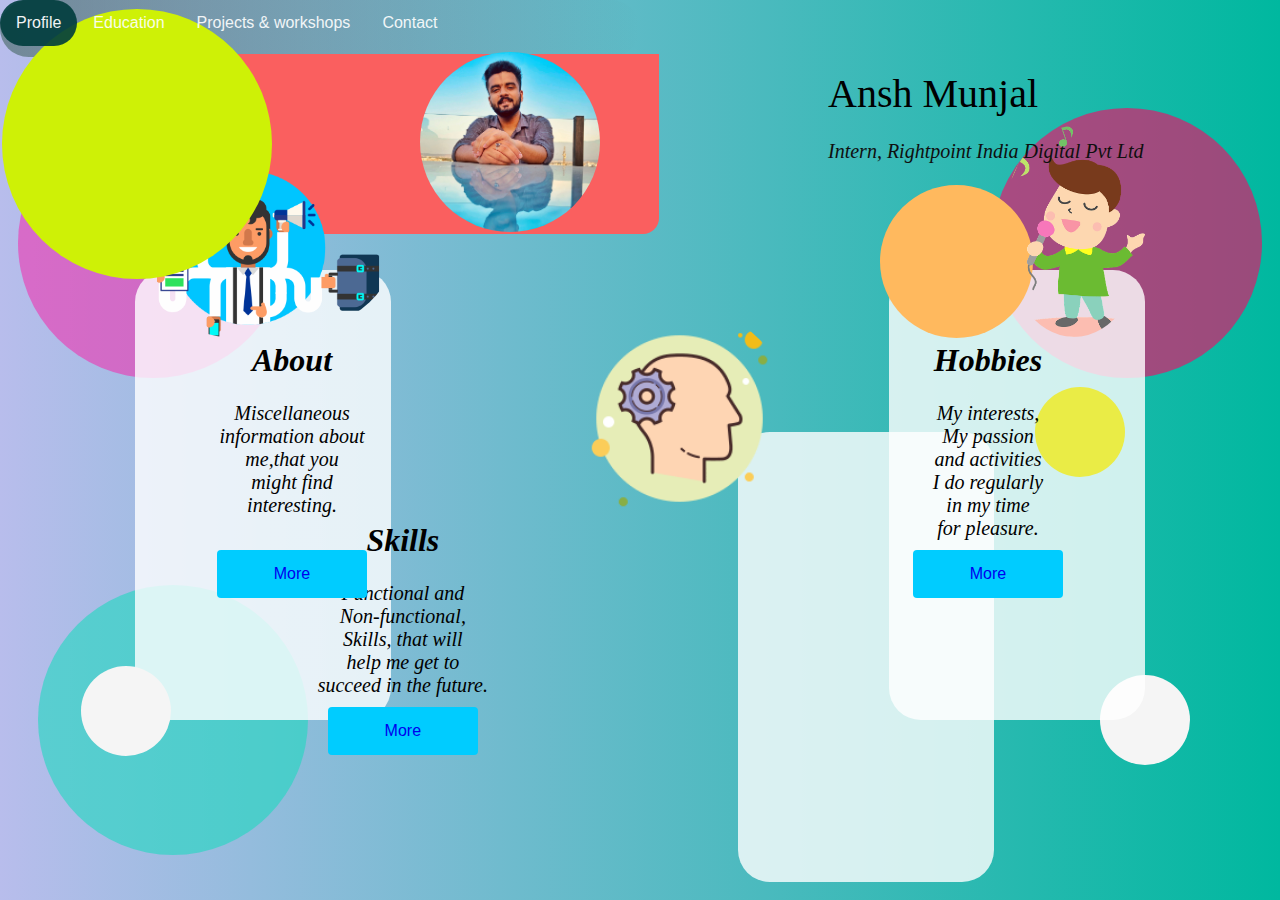
<file: index.html>
<!DOCTYPE html>
<html>
<head>
<meta charset="UTF-8" />
<meta name="viewport" content="width=device-width, initial-scale=1">
<link rel="icon" type="image" href="Resume.png" /> 
<title>MY PROFILE</title>
<style>
* {
  margin: 0;
  padding: 0;
  box-sizing: border-box;
}
img{
    border-radius: 50%;
}
main{
    z-index: 3;
    min-height: 100vh;
    background: linear-gradient(to right,rgb(184, 189, 236),rgb(0, 184, 159));

}  
body {
  font-family: 'Lato', sans-serif;
}

ul {
 z-index: 15;
  list-style-type: none;
  margin: 0;
  padding: 0;
  overflow: hidden;
  background-color: linear-gradient(to right,rgb(6, 199, 199),rgb(0, 0, 0));
}

li {
  z-index: 15;
  float: left;
}

li a {
  z-index: 15;
  opacity: .9;
  display: block;
  color: white;
  text-align: center;
  padding: 14px 16px;
  text-decoration: none;
}

li a:hover {
    z-index: 15;
    background-color: rgb(0, 61, 61);
    border-radius: 2rem;
}
.navbar{
    z-index: 15;
    position: relative;
}
.navbarstrip{
    position: absolute;
    z-index: 2;
    border-radius: 2rem;
    background: linear-gradient(to right,rgba(66, 100, 95, 0.6),rgb(6, 199, 199, 0.0));
    min-height: 6.3vh;
    min-width: 50%;
    border: 1px outset linear-gradient(to right,rgb(6, 199, 199),rgb(0, 0, 0));
    background-color: linear-gradient(to right,rgb(0, 0, 0),rgb(6, 199, 199));
    left: 0vh;  
    width: 10vh;
    top: 0vh;
}
.glass1{
    position: absolute;
    z-index: 6;
    opacity: 0.8;
    background: rgb(255, 255, 255);
    border-radius: 2rem;
    min-height: 50vh;
    border: 1px outset linear-gradient(to right,rgb(6, 199, 199),rgb(0, 0, 0));
    background-color: linear-gradient(to right,rgb(255, 255, 255),rgb(255, 255, 255, 0.9));  
    right: 15vh;  
    width: 20%;
    top: 30vh;
}
.glass2{
    position: absolute;
    z-index: 6;
    opacity: 0.8;
    background: rgba(255, 255, 255);
    border-radius: 2rem;
    min-height: 50vh;
    border: 1px outset linear-gradient(to right,rgb(6, 199, 199),rgb(0, 0, 0));
    background-color: linear-gradient(to right,rgb(255, 255, 255),rgb(255, 255, 255));  
    left: 15vh;
    width: 20%;
    top: 30vh;
}
.glass3{
    z-index: 6;
    opacity: 0.8;
    position: absolute;
    background: rgb(255, 255, 255);
    border-radius: 2rem;
    min-height: 50vh;
    border: 1px outset linear-gradient(to right,rgb(6, 199, 199),rgb(0, 0, 0));
    background-color: linear-gradient(to right,rgb(255, 255, 255),rgb(255, 255, 255, 0.9));  
    width: 20%;
    top: 48vh;
    left: 82vh;
}
.image1{
    position: absolute;
    z-index: 7;
    width: 16vh;
    height: 16vh;
    top: 14vh;
    left: 78.3%;
    bottom: 20%;
}
.image2{
    position: absolute;
    z-index: 7;
    width: 25vh;
    height: 25vh;
    top: 34vh;
    left: 44.3%;
    bottom: 20%;

}
.image3{
    position: absolute;
    z-index: 7;
    width: 30vh;
    height: 30vh;
    top: 19vh;
    left: 9.5%;
    bottom: 20%;
}
.image5{
    position: absolute;
    z-index: 7;
    width: 23vh;
    height: 23vh;
    top: 100vh;
    left: 12%;
    bottom: 20%;
}
.image4{
    position: absolute;
    z-index: 7;
    width: 23vh;
    height: 23vh;
    top: 120vh;
    left: 44.8%;
    bottom: 20%;
}
.circle1{
    position: absolute;
    z-index: 3;
    opacity: 0.6;
    background: rgba(255, 255, 255, 0.3);
    border-radius: 50%;
    min-height: 30vh;
    border: 1px outset linear-gradient(to right,rgb(6, 199, 199),rgb(0, 0, 0));
    background-color: rgb(255, 1, 99);  
    right: 2vh;  
    width: 30vh;
    top: 12vh;
}
.circle2{
    position: absolute;
    z-index: 3;
    opacity: 0.6;
    background: rgba(79, 0, 226, 0.3);
    border-radius: 50%;
    min-height: 30vh;
    border: 1px outset linear-gradient(to right,rgb(6, 199, 199),rgb(0, 0, 0));
    background-color:rgb(30, 216, 191);  
    right: 108vh;  
    width: 30vh;
    top: 65vh;
}
.circle3{
    position: absolute;
    z-index: 3;
    opacity: 0.6;
    background: rgba(255, 255, 255, 0.3);
    border-radius: 50%;
    min-height: 30vh;
    border: 1px outset linear-gradient(to right,rgb(6, 199, 199),rgb(0, 0, 0));
    background-color: rgb(238, 51, 176);  
    left: 2vh;  
    width: 30vh;
    top: 12vh;
}
.circle4{
    position: absolute;
    z-index: 15;
    background: rgba(255, 255, 255, 0.9);
    border-radius: 50%;
    min-height: 10vh;
    border: 1px outset linear-gradient(to right,rgb(6, 199, 199),rgb(0, 0, 0));
    background-color: whitesmoke;  
    left: 9vh;  
    width: 10vh;
    top: 74vh;
}
.circle5{
    position: absolute;
    z-index: 7;
    background: rgba(255, 255, 255, 0.9);
    border-radius: 50%;
    min-height: 10vh;
    border: 1px outset linear-gradient(to right,rgb(6, 199, 199),rgb(0, 0, 0));
    background-color: rgb(234, 236, 70);  
    left: 115vh;  
    width: 10vh;
    top: 43vh;
}
.circle6{
    position: absolute;
    z-index: ;
    opacity: 1;
    background: rgba(255, 255, 255, 0.3);
    border-radius: 50%;
    min-height: 10vh;
    border: 1px outset linear-gradient(to right,rgb(6, 199, 199),rgb(0, 0, 0));
    background-color: whitesmoke;  
    right: 10vh;  
    width: 10vh;
    top: 75vh;
}
.circle7{
    position: absolute;
    z-index: 6;
    background: rgb(247, 132, 132);
    border-radius: 50%;
    min-height: 17vh;
    border: 1px outset linear-gradient(to right,rgb(6, 199, 199),rgb(0, 0, 0));
    background-color: rgb(255, 185, 94);  
    right: 27.5vh;  
    width: 17vh;
    top: 20.5vh;
}
.circle8{
    position: absolute;
    z-index: 3;
    opacity: 0.6;
    background: rgba(255, 255, 255, 0.3);
    border-radius: 50%;
    min-height: 30vh;
    border: 1px outset linear-gradient(to right,rgb(6, 199, 199),rgb(0, 0, 0));
    background-color: rgb(238, 51, 176);  
    left: 2vh;  
    width: 30vh;
    top: 102vh;
}
.button2 {
  top: 500px;
  border-radius: 4px;
  background-color: #00ccff;
  border: none;
  color: #FFFFFF;
  text-align: center;
  font-size: 16px;
  padding: 15px;
  width: 150px;
  transition: all 0.5s;
  cursor: pointer;
  margin: 10px;
}

.button2 span {
  cursor: pointer;
  display: inline-block;
  position: relative;
  transition: 0.5s;
}

.button2 span:after {
  content: '\00bb';
  color: black;
  position: absolute;
  opacity: 0;
  top: 0;
  right: -20px;
  transition: 0.5s;
}

.button2:hover span {
  padding-right: 50px;
}

.button2:hover span:after {
  opacity: 1;
  right: 0;
}
.quote{
    position: absolute;
    z-index: 15;
    text-align: left;
    justify-content: left;
    top: 70px;
    left: 92vh;
}
.profile{
    position: absolute;
    z-index: 9;
    width: 20vh;
    height: 20vh;
    top: 5.8vh;
    left: 32.78%;
    bottom: 20%;
}
.namesquare{
    position: absolute;
    z-index: 8;

    background: rgba(255, 255, 255, 0.3);
    border-radius: 50%;
    min-height: 30vh;
    border: 1px outset linear-gradient(to right,rgb(6, 199, 199),rgb(0, 0, 0));
    background-color: rgb(206, 241, 6);  
    right: 112vh;  
    width: 30vh;
    top: 1vh;
}
.namesquare2{
    position: absolute;
    z-index: 3;
    background: rgba(202, 236, 7, 0.719);
    border-bottom-right-radius: 1rem;
    border-bottom-left-radius: 1rem;
    min-height: 20vh;
    border: 1px outset linear-gradient(to right,rgb(6, 199, 199),rgb(0, 0, 0));
    background-color: rgb(250, 95, 95);  
    right: 69vh;  
    width: 50vh;
    top: 6vh;
}

.text1{
    position: absolute;
    z-index: 8;
    right: 23vh;
    top: 38vh;
    justify-content: center;
    text-align: center;
}
.text2{
    position: absolute;
    z-index: 8;
    right: 88vh;
    top: 58vh;
    justify-content: center;
    text-align: center;
}
.text3{
    position: absolute;
    z-index: 8;
    left: 23vh;
    top: 38vh;
    justify-content: center;
    text-align: center;
}


</style>
</head>
<body>
    <main>
        <div class="glass1">

        </div>
        <div class="glass2">

        </div>
        <div class="glass3">

        </div>
        <div class="image1">
            <img src="Hobbies.png" width="100%">
            
        </div>
        <div class="text1">
            <h1 style = "font-family:candara;font-style:italic;">Hobbies</h1>
            <p style = "font-family:candara;font-size:20px;font-style:italic;"></br>My interests,</br> My passion</br>and activities </br>I do  regularly </br>in my time </br>for pleasure.</br> </p>
            <button class="button2">
                <span>
                <a style="text-decoration:none" href="http://127.0.0.1:5500/Hobbies.html" class="btn">More</a>
                </span>
                </button>

        </div>
        <div class="image2">
            <img src="Skills.jpg" width="100%">

        </div>
        <div class="text2">
            <h1 style = "font-family:candara;font-style:italic;">Skills</h1>
            <p style = "font-family:candara;font-size:20px;font-style:italic;"> </br>Functional and </br>Non-functional, </br>Skills, that will</br>help me get to</br> succeed in the future. </br></p>
            <button class="button2">
            <span>
            <a style="text-decoration:none" href="http://127.0.0.1:5500/Skills.html" class="btn">More</a>
            </span>
            </button>

        </div>
        <div class="image3">
            <img src="About me.png" width="100%">
           
        </div>
        <div class="text3">
            <h1 style = "font-family:candara;font-style:italic;">About </h1>
            <p style = "font-family:candara;font-size:20px;font-style:italic;"></br>Miscellaneous</br> information about </br>me,that you</br> might find </br>interesting.</br> </br></p>
            <button class="button2">
                <span>
                <a style="text-decoration:none" color="black" href="http://127.0.0.1:5500/About%20me.html" class="btn">More</a>
                </span>
                </button>

        </div>
        <div class="navbar">
        <ul>
            <li><a class="active" href="http://127.0.0.1:5500/Personal.html">Profile</a></li>
            <li><a href="http://127.0.0.1:5500/Education.html">Education</a></li>
            <li><a href="http://127.0.0.1:5500/Projects.html">Projects & workshops</a></li>
            <li><a href="http://127.0.0.1:5500/Contacts.html">Contact</a></li>
          </ul>
        </div>
        <div class="quote">
            <p style="color: rgb(0, 0, 0);font-family: candara;font-size: 40px;">Ansh Munjal</p>
            <p style="font-family:candara;font-size:20px;font-style:italic;color: rgb(15, 15, 15);"> </br>Intern, Rightpoint India Digital Pvt Ltd</p>
        </div>
        <div class="profile">
            <img src="anshpic.jpeg" width="100%">
        </div>

    </main>
   
    <div class="circle1"></div>
    <div class="circle2"></div>
    <div class="circle3"></div>
    <div class="circle4"></div>
    <div class="circle5"></div>
    <div class="circle6"></div>
    <div class="circle7"></div>
    <div class="navbarstrip"></div>
    <div class="namesquare"></div>
    <div class="namesquare2"></div>

</body>
</html>
</file>
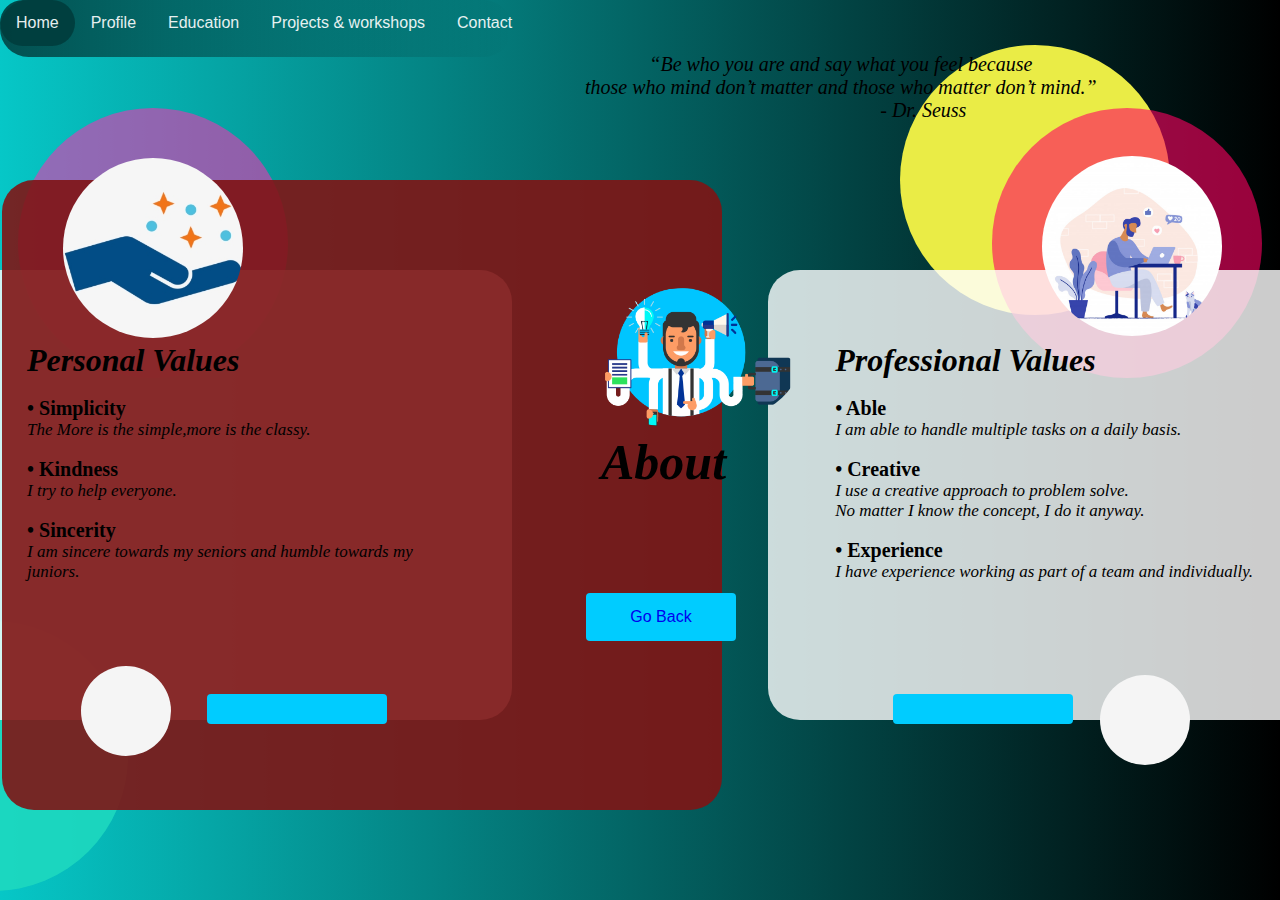
<file: About me.html>
<!DOCTYPE html>
<html>
<head>
<meta charset="UTF-8" />
<meta name="viewport" content="width=device-width, initial-scale=1">
<link rel="icon" type="image" href="About me.png" /> 
<title>MY PROFILE</title>
<style>
* {
  margin: 0;
  padding: 0;
  box-sizing: border-box;
}
img{
    border-radius: 50%;
}
main{
    z-index: 3;
    min-height: 100vh;
    background: linear-gradient(to right,rgb(6, 199, 199),rgb(0, 0, 0));

}  
body {
  font-family: 'Lato', sans-serif;
}

ul {
 z-index: 15;
  list-style-type: none;
  margin: 0;
  padding: 0;
  overflow: hidden;
  background-color: linear-gradient(to right,rgb(6, 199, 199),rgb(0, 0, 0));
}

li {
  z-index: 15;
  float: left;
}

li a {
  z-index: 15;
  opacity: .9;
  display: block;
  color: white;
  text-align: center;
  padding: 14px 16px;
  text-decoration: none;
}

li a:hover {
    z-index: 15;
    background-color: rgb(0, 61, 61);
    border-radius: 2rem;
}
.navbar{
    z-index: 15;
    position: relative;
}
.navbarstrip{
    position: absolute;
    z-index: 12;
    border-radius: 2rem;
    background: linear-gradient(to right,rgba(0, 0, 0, 0.6),rgba(6, 199, 199, 0.0));
    min-height: 6.3vh;
    min-width: 40%;
    border: 1px outset linear-gradient(to right,rgb(6, 199, 199),rgb(0, 0, 0));
    background-color: linear-gradient(to right,rgb(0, 0, 0),rgb(6, 199, 199));
    left: 0vh;  
    width: 10vh;
    top: 0vh;
}
.glass1{
    position: absolute;
    z-index: 6;
    opacity: 0.8;
    background: rgb(255, 255, 255);
    border-top-left-radius: 2rem;
    border-bottom-left-radius: 2rem;
    min-height: 50vh;
    border: 1px outset linear-gradient(to right,rgb(6, 199, 199),rgb(0, 0, 0));
    background-color: linear-gradient(to right,rgba(255, 255, 255, 0.9),rgb(255, 255, 255, 0.9));  
    right: 0vh;  
    width: 40%;
    top: 30vh;
}
.glass2{
    position: absolute;
    z-index: 6;
    opacity: 0.8;
    background: rgba(255, 255, 255);
    border-top-right-radius: 2rem;
    border-bottom-right-radius: 2rem;
    min-height: 50vh;
    border: 1px outset linear-gradient(to right,rgb(6, 199, 199),rgb(0, 0, 0));
    background-color: linear-gradient(to right,rgba(255, 255, 255, 0.9),rgb(255, 255, 255, 0.9));  
    left: 0vh;
    width: 40%;
    top: 30vh;
}
.image1{
    position: absolute;
    z-index: 7;
    width: 20vh;
    height: 20vh;
    top: 17.3vh;
    right: 6.5vh;
    bottom: 20%;
}
.image2{
    position: absolute;
    z-index: 7;
    width: 25vh;
    height: 25vh;
    top: 32vh;
    left: 45%;
    bottom: 20%;

}
.image3{
    position: absolute;
    z-index: 7;
    width: 20vh;
    height: 20vh;
    top: 17.5vh;
    left: 7vh;
    bottom: 20%;
}
.circle1{
    position: absolute;
    z-index: 3;
    opacity: 0.6;
    background: rgba(255, 255, 255, 0.3);
    border-radius: 50%;
    min-height: 30vh;
    border: 1px outset linear-gradient(to right,rgb(6, 199, 199),rgb(0, 0, 0));
    background-color: rgb(255, 1, 99);  
    right: 2vh;  
    width: 30vh;
    top: 12vh;
}
.circle2{
    position: absolute;
    z-index: 0;
    opacity: 0.9;
    background: rgba(79, 0, 226, 0.3);
    border-radius: 50%;
    min-height: 30vh;
    border: 1px outset linear-gradient(to right,rgb(6, 199, 199),rgb(0, 0, 0));
    background-color:rgb(30, 216, 191);  
    right: 128vh;  
    width: 30vh;
    top: 69vh;
}
.circle3{
    position: absolute;
    z-index: 3;
    opacity: 0.6;
    background: rgba(255, 255, 255, 0.3);
    border-radius: 50%;
    min-height: 30vh;
    border: 1px outset linear-gradient(to right,rgb(6, 199, 199),rgb(0, 0, 0));
    background-color: rgb(238, 51, 176);  
    left: 2vh;  
    width: 30vh;
    top: 12vh;
}
.circle4{
    position: absolute;
    z-index: 15;
    background: rgba(255, 255, 255, 0.9);
    border-radius: 50%;
    min-height: 10vh;
    border: 1px outset linear-gradient(to right,rgb(6, 199, 199),rgb(0, 0, 0));
    background-color: whitesmoke;  
    left: 9vh;  
    width: 10vh;
    top: 74vh;
}
.circle5{
    position: absolute;
    z-index: 0;
    background: rgba(255, 255, 255, 0.9);
    border-radius: 50%;
    min-height: 30vh;
    border: 1px outset linear-gradient(to right,rgb(6, 199, 199),rgb(0, 0, 0));
    background-color: rgb(234, 236, 70);  
    left: 100vh;  
    width: 30vh;
    top: 5vh;
}
.circle6{
    position: absolute;
    z-index:7 ;
    opacity: 1;
    background: rgba(255, 255, 255, 0.3);
    border-radius: 50%;
    min-height: 10vh;
    border: 1px outset linear-gradient(to right,rgb(6, 199, 199),rgb(0, 0, 0));
    background-color: whitesmoke;  
    right: 10vh;  
    width: 10vh;
    top: 75vh;
}
.circle7{
    position: absolute;
    z-index:6 ;

    background: rgba(255, 255, 255, 0.5);
    border-radius: 2rem;
    min-height: 70vh;
    border: 1px outset linear-gradient(to right,rgb(6, 199, 199),rgb(0, 0, 0));
    background-color: rgba(128, 20, 20, 0.9);  
    right: 62vh;  
    width: 80vh;
    top: 20vh;
}

.button2 {
  top: 500px;
  border-radius: 4px;
  background-color: #00ccff;
  border: none;
  color: #FFFFFF;
  text-align: center;
  font-size: 16px;
  padding: 15px;
  width: 150px;
  transition: all 0.5s;
  cursor: pointer;
  margin: 10px;
}

.button2 span {
  cursor: pointer;
  display: inline-block;
  position: relative;
  transition: 0.5s;
}

.button2 span:after {
  content: '\00bb';
  color: black;
  position: absolute;
  opacity: 0;
  top: 0;
  right: -20px;
  transition: 0.5s;
}

.button2:hover span {
  padding-right: 50px;
}

.button2:hover span:after {
  opacity: 1;
  right: 0;
}
.quote{
    position: absolute;
    z-index: 15;
    text-align: center;
    top: 30px;
    left: 65vh;
}
.functionalskills{
    z-index: 8;
    position: absolute;
    top: 48vh;
}
.text1{
    position: absolute;
    z-index: 8;
    left: 3vh;
    top: 38vh;
    justify-content: left;
    text-align: left;
}
.text3{
    position: absolute;
    z-index: 8;
    right: 3vh;
    top: 38vh;
    justify-content: left;
    text-align: left;
}
.buttondesign1{
    position: absolute;
    top: 39.1vh;
    left: 20vh;
    z-index: 10;
    border-radius: 4px;
    background-color: #00ccff;
    border: none;
    color: #FFFFFF;
    text-align: center;
    font-size: 16px;
    padding: 15px;
    width: 20vh;
}
.buttondesign2{
    position: absolute;
    top: 39.1vh;
    right: 20vh;
    z-index: 10;
    border-radius: 4px;
    background-color: #00ccff;
    border: none;
    color: #FFFFFF;
    text-align: center;
    font-size: 16px;
    padding: 15px;
    width: 20vh;
}
</style>
</head>
<body>
    <main>
        <div class="glass1">

        </div>
        <div class="glass2">

        </div>
        <div class="image1">
            <img src="Professional values.png" width="100%">
            
        </div>
        <div class="text1">
            <h1 style = "font-family:candara;font-style:italic;">Personal Values</h1></br>
            <p style = "font-family:candara;font-size:20px;font-style:italic;">
                <p style="font-weight: bold;font-size: 20px;font-family: candara;">• Simplicity</p>
                <p style="font-family:candara;font-size:17px;font-style:italic;">The More is the simple,more is the classy.</p></br>
                <p style="font-weight: bold;font-size: 20px;font-family: candara;">• Kindness</p>
                <p style="font-family:candara;font-size:17px;font-style:italic;">I try to help everyone.</p></br>
                <p style="font-weight: bold;font-size: 20px;font-family: candara;">• Sincerity</p>
                <p style="font-family:candara;font-size:17px;font-style:italic;">I am sincere towards my seniors and humble towards my </br>juniors.</p></br>
            <button class="buttondesign1">
                <span>
                <a style="text-decoration:none" color="black" href="#" class="btn"></a>
                </span>
                </button>

        </div>
        <div class="image2">
            <img src="About me.png" width="100%">
            <div class="overlay">
                <div class="text">
                    <h1 style = "font-family:candara;font-style:italic;font-size: 50px;">&nbsp&nbspAbout</h1>
                    <p style = "font-family:candara;font-size:20px;font-style:italic;"> </br></br></br></br></p>
                    <button class="button2" >
                    <span>
                    <a style="text-decoration:none" href="http://127.0.0.1:5500/index.html" class="btn">Go Back</a>
                    </span>
                    </button>

                </div>
            </div>
        </div>
        <div class="image3">
            <img src="Personal values.png" width="100%">
           
        </div>
        <div class="text3">
            <h1 style = "font-family:candara;font-style:italic;">Professional Values</h1></br>
            <p style = "font-family:candara;font-size:20px;font-style:italic;">
            <p style="font-weight: bold;font-size: 20px;font-family: candara;">• Able</p>
            <p style="font-family:candara;font-size:17px;font-style:italic;">I am able to handle multiple tasks on a daily basis.</p></br>
            <p style="font-weight: bold;font-size: 20px;font-family: candara;">• Creative</p>
            <p style="font-family:candara;font-size:17px;font-style:italic;">I use a creative approach to problem solve.</br> No matter I know the concept, I do it anyway.</p></br>
            <p style="font-weight: bold;font-size: 20px;font-family: candara;">• Experience</p>
            <p style="font-family:candara;font-size:17px;font-style:italic;">I have experience working as part of a team and individually.</p></br>
            <button class="buttondesign2" >
                <span>
                <a style="text-decoration:none" color="black" href="#" class="btn"></a>
                </span>
                </button>

        </div>
        <div class="navbar">
        <ul>
            <li><a class="active" href="http://127.0.0.1:5500/index.html">Home</a></li>
            <li><a class="active" href="http://127.0.0.1:5500/Personal.html">Profile</a></li>
            <li><a href="http://127.0.0.1:5500/Education.html">Education</a></li>
            <li><a href="http://127.0.0.1:5500/Projects.html">Projects & workshops</a></li>
            <li><a href="http://127.0.0.1:5500/Contacts.html">Contact</a></li>
          </ul>
        </div>
        <div class="quote">
            <p style="font-family:candara;font-size:20px;font-style:italic;color: black;"> </br>“Be who you are and say what you feel because</br> those who mind don’t matter and those who matter don’t mind.” </br>&nbsp&nbsp&nbsp&nbsp&nbsp&nbsp&nbsp&nbsp&nbsp&nbsp&nbsp&nbsp&nbsp&nbsp&nbsp&nbsp&nbsp&nbsp&nbsp&nbsp&nbsp&nbsp&nbsp&nbsp&nbsp&nbsp&nbsp&nbsp&nbsp&nbsp&nbsp&nbsp&nbsp-  Dr. Seuss</p>
        </div>



    </main>
   
    <div class="circle1"></div>
    <div class="circle2"></div>
    <div class="circle3"></div>
    <div class="circle4"></div>
    <div class="circle5"></div>
    <div class="circle6"></div>
    <div class="circle7"></div>
    <div class="navbarstrip"></div>
    <div class="square"></div>
</body>
</html>
</file>
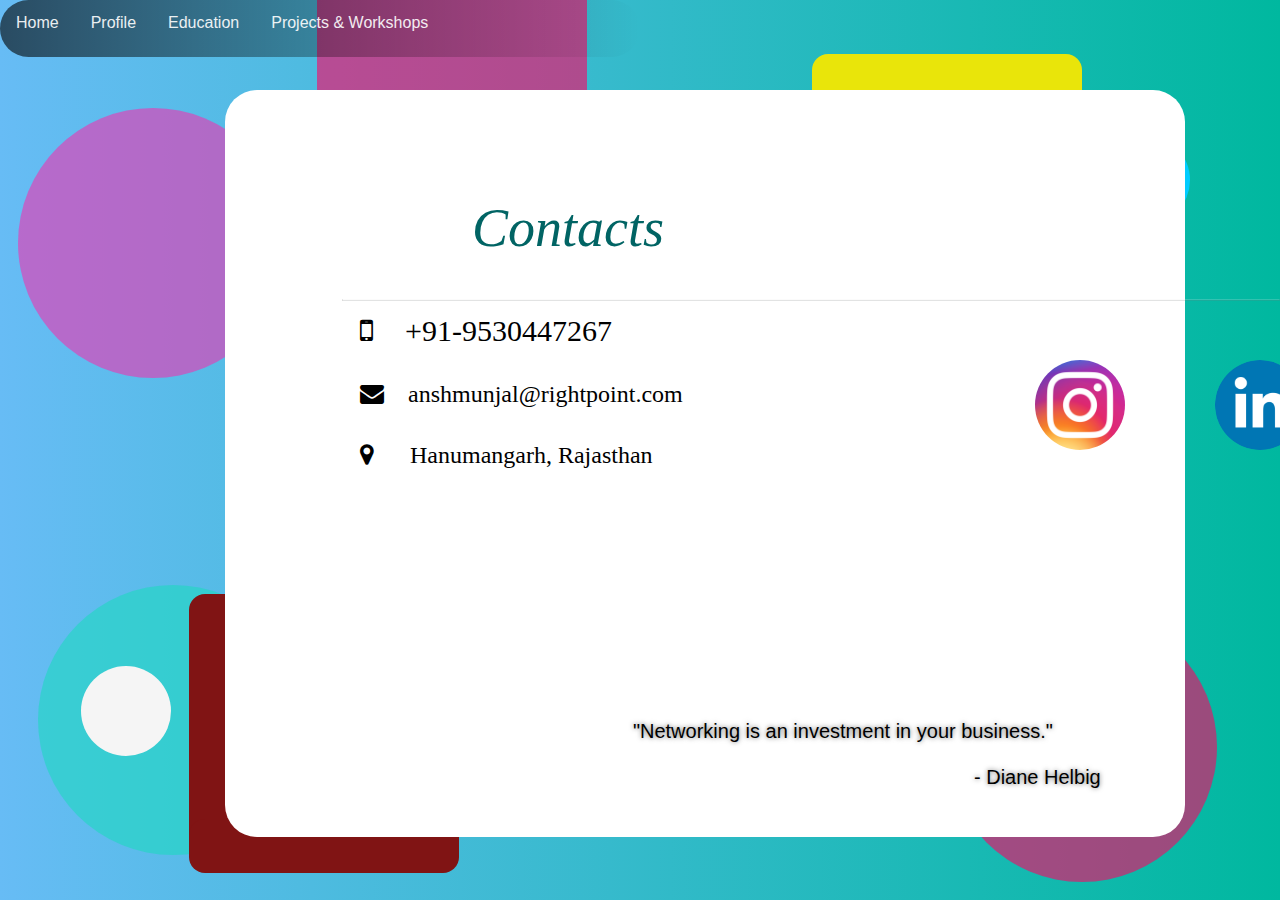
<file: Contacts.html>
<!DOCTYPE html>
<html>
<head>
<meta charset="UTF-8" />
<meta name="viewport" content="width=device-width, initial-scale=1">
<link rel="stylesheet" href="https://cdnjs.cloudflare.com/ajax/libs/font-awesome/4.7.0/css/font-awesome.min.css">
<link rel="icon" type="image" href="Creative Hobby.png" /> 
<title>MY PROFILE</title>
<style>
* {
  margin: 0;
  padding: 0;
  box-sizing: border-box;
}
img{
    border-radius: 50%;
}
main{
    z-index: 3;
    min-height: 100vh;
    background: linear-gradient(to right,rgb(103, 188, 245),rgb(0, 184, 159));
}  
body {
  font-family: 'Lato', sans-serif;
}

ul {
 z-index: 15;
  list-style-type: none;
  margin: 0;
  padding: 0;
  overflow: hidden;
  background-color: linear-gradient(to right,rgb(6, 199, 199),rgb(0, 0, 0));
}

li {
  z-index: 15;
  float: left;
}

li a {
  z-index: 15;
  opacity: .9;
  display: block;
  color: white;
  text-align: center;
  padding: 14px 16px;
  text-decoration: none;
}

li a:hover {
    z-index: 15;
    background-color: rgb(0, 61, 61);
    border-radius: 2rem;
}
.navbar{
    z-index: 15;
    position: relative;
}
.navbarstrip{
    position: absolute;
    z-index: 12;
    border-radius: 2rem;
    background: linear-gradient(to right,rgba(0, 0, 0, 0.6),rgb(6, 199, 199, 0.0));
    min-height: 6.3vh;
    min-width: 50%;
    border: 1px outset linear-gradient(to right,rgb(6, 199, 199),rgb(0, 0, 0));
    background-color: linear-gradient(to right,rgb(0, 0, 0),rgb(6, 199, 199));
    left: 0vh;  
    width: 10vh;
    top: 0vh;
}
/* .glass1{
    position: absolute;
    z-index: 6;
    opacity: 0.8;
    background: rgb(255, 255, 255);
    border-radius: 2rem;
    min-height: 50vh;
    border: 1px outset linear-gradient(to right,rgb(6, 199, 199),rgb(0, 0, 0));
    background-color: linear-gradient(to right,rgba(255, 255, 255, 0.9),rgb(255, 255, 255, 0.9));  
    right: 15vh;  
    width: 20%;
    top: 30vh;
} */
/* .glass2{
    position: absolute;
    z-index: 6;
    opacity: 0.8;
    background: rgba(255, 255, 255);
    border-radius: 2rem;
    min-height: 50vh;
    border: 1px outset linear-gradient(to right,rgb(6, 199, 199),rgb(0, 0, 0));
    background-color: linear-gradient(to right,rgba(255, 255, 255, 0.9),rgb(255, 255, 255, 0.9));  
    left: 15vh;
    width: 20%;
    top: 30vh;
} */
.glass3{
    z-index: 6;
    position: absolute;
    background: rgb(255, 255, 255);
    border-radius: 2rem;
    min-height: 83vh;
    border: 1px outset linear-gradient(to right,rgb(6, 199, 199),rgb(0, 0, 0));
    background-color: linear-gradient(to right,rgb(255, 255, 255),rgb(255, 255, 255));  
    width: 75%;
    top: 10vh;
    left: 25vh;
}
.image1{
    position: absolute;
    z-index: 7;
    width: 16vh;
    height: 16vh;
    top: 14vh;
    left: 78.3%;
    bottom: 20%;
}
.image2{
    border: 8px outset rgb(3, 255, 213);
    border-radius: 50%;
    position: absolute;
    z-index: 7;
    width: 25vh;
    height: 25vh;
    top: 34vh;
    left: 44.3%;
    bottom: 20%;

}
.image3{
    position: absolute;
    z-index: 7;
    width: 30vh;
    height: 30vh;
    top: 19vh;
    left: 9.5%;
    bottom: 20%;
}
.circle1{
    position: absolute;
    z-index: 3;
    opacity: 0.6;
    background: rgba(255, 255, 255, 0.3);
    border-radius: 50%;
    min-height: 30vh;
    border: 1px outset linear-gradient(to right,rgb(6, 199, 199),rgb(0, 0, 0));
    background-color: rgb(255, 1, 99);  
    right: 7vh;  
    width: 30vh;
    top: 68vh;
}
.circle2{
    position: absolute;
    z-index: 3;
    opacity: 0.6;
    background: rgba(79, 0, 226, 0.3);
    border-radius: 50%;
    min-height: 30vh;
    border: 1px outset linear-gradient(to right,rgb(6, 199, 199),rgb(0, 0, 0));
    background-color:rgb(30, 216, 191);  
    right: 108vh;  
    width: 30vh;
    top: 65vh;
}
.circle3{
    position: absolute;
    z-index: 3;
    opacity: 0.6;
    background: rgba(255, 255, 255, 0.3);
    border-radius: 50%;
    min-height: 30vh;
    border: 1px outset linear-gradient(to right,rgb(6, 199, 199),rgb(0, 0, 0));
    background-color: rgb(238, 51, 176);  
    left: 2vh;  
    width: 30vh;
    top: 12vh;
}
.circle4{
    position: absolute;
    z-index: 15;
    background: rgba(255, 255, 255, 0.9);
    border-radius: 50%;
    min-height: 10vh;
    border: 1px outset linear-gradient(to right,rgb(6, 199, 199),rgb(0, 0, 0));
    background-color: whitesmoke;  
    left: 9vh;  
    width: 10vh;
    top: 74vh;
}
.circle5{
    position: absolute;
    z-index: 1;
    background: rgba(255, 255, 255, 0.9);
    border-radius: 50%;
    min-height: 10vh;
    border: 1px outset linear-gradient(to right,rgb(6, 199, 199),rgb(0, 0, 0));
    background-color: rgb(234, 236, 70);  
    left: 115vh;  
    width: 10vh;
    top: 43vh;
}
.circle6{
    position: absolute;
    z-index: ;
    opacity: 1;
    background: rgba(255, 255, 255, 0.3);
    border-radius: 50%;
    min-height: 10vh;
    border: 1px outset linear-gradient(to right,rgb(6, 199, 199),rgb(0, 0, 0));
    background-color: rgb(0, 204, 255);  
    right: 10vh;  
    width: 10vh;
    top: 15vh;
}
.circle7{
    position: absolute;
    z-index: 3;
    background: rgb(132, 247, 247);
    border-radius: 50%;
    min-height: 17vh;
    border: 1px outset linear-gradient(to right,rgb(6, 199, 199),rgb(0, 0, 0));
    background-color: rgb(94, 255, 234);  
    right: 27.5vh;  
    width: 17vh;
    top: 20.5vh;
}

.button2 {
  top: 500px;
  border-radius: 4px;
  background-color: #00ccff;
  border: none;
  color: #FFFFFF;
  text-align: center;
  font-size: 16px;
  padding: 15px;
  width: 150px;
  transition: all 0.5s;
  cursor: pointer;
  margin: 10px;
}

.button2 span {
  cursor: pointer;
  display: inline-block;
  position: relative;
  transition: 0.5s;
}

.button2 span:after {
  content: '\00bb';
  color: black;
  position: absolute;
  opacity: 0;
  top: 0;
  right: -20px;
  transition: 0.5s;
}

.button2:hover span {
  padding-right: 50px;
}

.button2:hover span:after {
  opacity: 1;
  right: 0;
}
.quote{
    position: absolute;
    z-index: 15;
    text-align: left;
    justify-content: left;
    top: 70px;
    left: 86vh;
}
.line{
    position: absolute;
    z-index: 7;
    top: 14vh;
    left: 85vh;
}
.profile{
    position: absolute;
    z-index: 7;
    width: 20vh;
    height: 20vh;
    top: 8vh;
    left: 31.5%;
    bottom: 20%;
}
.namesquare{
    position: absolute;
    z-index: 3;
    opacity: 0.6;
    background: rgba(255, 255, 255, 0.3);
    border-bottom-right-radius: 2rem;
    min-height: 30vh;
    border: 1px outset linear-gradient(to right,rgb(6, 199, 199),rgb(0, 0, 0));
    background-color: rgb(255, 1, 99);  
    right: 77vh;  
    width: 30vh;
    top: 0vh;
}
h1 {
  text-shadow: 0 0 3px whitesmoke;
}
.text1{
    position: absolute;
    z-index: 8;
    right: 23vh;
    top: 38vh;
    justify-content: center;
    text-align: center;
}
.text2{
    position: absolute;
    z-index: 8;
    right: 90vh;
    top: 58vh;
    justify-content: center;
    text-align: center;
}
.text3{
    position: absolute;
    z-index: 8;
    left: 23vh;
    top: 38vh;
    justify-content: center;
    text-align: center;
}
.square1{
    position: absolute;
    z-index: 5;
    background:  rgba(128, 20, 20, 0.9);
    border-radius: 1rem;
    min-height: 30vh;
    border: 1px outset linear-gradient(to right,rgb(6, 199, 199),rgb(0, 0, 0));
    background-color:rgb(128, 20, 20);  
    left: 21vh;  
    width: 6vh;
    top: 66vh;
}
.square2{
    position: absolute;
    z-index: 5;
    background: rgba(235, 3, 3, 0.9);
    border-radius: 1rem;
    min-height: 30vh;
    border: 1px outset linear-gradient(to right,rgb(6, 199, 199),rgb(0, 0, 0));
    background-color:rgb(233, 229, 10);  
    right: 22vh;  
    width: 6vh;
    top: 8vh;
}
.square3{
    position: absolute;
    z-index: 5;
    background: rgba(128, 20, 20, 0.9);
    border-radius: 1rem;
    min-height: 6vh;
    border: 1px outset linear-gradient(to right,rgb(6, 199, 199),rgb(0, 0, 0));
    background-color:rgb(128, 20, 20);  
    left: 21vh;  
    width: 30vh;
    top: 91vh;
}.square4{
    position: absolute;
    z-index: 5;
    background: rgba(128, 20, 20, 0.9);
    border-radius: 1rem;
    min-height: 6vh;
    border: 1px outset linear-gradient(to right,rgb(6, 199, 199),rgb(0, 0, 0));
    background-color:rgb(233, 229, 10);  
    right: 22vh;  
    width: 30vh;
    top:6vh;
}
.heading{
    position: absolute;
    z-index: 8;
    left: 38vh;
    top: 15vh;
    justify-content: center;
    text-align: center;
}
.careerobj{
    position: absolute;
    top: 35vh;
    z-index: 8;
    left: 40vh;
}
.icon1{

    position: absolute;
    top: 28.5vh;
    left: 130vh;
    border-radius: 50%;
    height: 14vh;
    width: 14vh;

    
}
.icon2{

    position: absolute;
    top: 30vh;
    left: 110vh;
    border-radius: 50%;
    height: 10vh;
    width: 10vh;

    
}
.icon3{

    position: absolute;
    top: 30vh;
    left: 90vh;
    border-radius: 50%;
    height: 10vh;
    width: 10vh;

    
}
.quote{
    position: absolute;
    top:80vh;
    text-align: center;
    text-shadow: 0 0 5px rgb(104, 104, 104);
    font-size: 20px;
    left: 65vh;
}

/* .glass1 {
  margin:20px;
  padding: 3px;
  outline:2px solid #DDD;
  border:#a1a1a1;
  float:left;
	-webkit-transition: margin 0.5s ease-out;
    -moz-transition: margin 0.5s ease-out;
    -o-transition: margin 0.5s ease-out;
}

.glass1:hover {
	cursor:pointer;
    margin-top: 5px;
} */
/* .text1{
    display: flex;
    background: black;
    border-radius: 2rem;
    min-height: 50vh;
    border: 1px outset linear-gradient(to right,rgb(6, 199, 199),rgb(0, 0, 0));
    background-color: whitesmoke; 
    width: 0%;
    top: 30vh;
    left: 82vh;
} */

</style>
</head>
<body>
    <main>
        <div class="glass1">

        </div>
        <div class="glass2">

        </div>
        <div class="glass3">
            <div class="icon1">
                <a href="https://www.twitter.com/10ansh01/"><img src="Twitter.png" style="width:100%"></a>&nbsp;&nbsp;&nbsp;&nbsp;&nbsp;&nbsp;&nbsp;
            </div>
            <div class="icon2">
                <a href="https://www.linkedin.com/in/ansh-munjal-bbb832169"><img src="Linkedin.png" style="width:100%"></a>&nbsp;&nbsp;&nbsp;&nbsp;&nbsp;&nbsp;&nbsp;
            </div>
            <div class="icon3">
                <a href="https://www.instagram.com/10ansh01/"><img src="instagram.png" style="width:100%"></a>&nbsp;&nbsp;&nbsp;&nbsp;&nbsp;&nbsp;&nbsp;
            </div>

        </div>
        <!-- <div class="image1">
            <img src="Hobbies.png" width="100%">
            
        </div>
        <div class="text1">
            <h1 style = "font-family:candara;font-style:italic;">Hobbies</h1>
            <p style = "font-family:candara;font-size:20px;font-style:italic;"></br>My interests,</br> My passion</br>and activities </br>I do  regularly </br>in my time </br>for pleasure.</br> </p>
            <button class="button2">
                <span>
                <a style="text-decoration:none" href="http://127.0.0.1:5500/Hobbies.html" class="btn">More</a>
                </span>
                </button>

        </div> -->
        <!-- <div class="image2">
            <img src="anshpic.jpeg" width="100%">

        </div> -->
        <!-- <div class="text2">
            <h1 style = "font-family:candara;font-style:italic;">Skills</h1>
            <p style = "font-family:candara;font-size:20px;font-style:italic;"> </br>Functional and </br>Non-functional, </br>What I have and </br>What I wish to</br> have in future. </br></p>
            <button class="button2">
            <span>
            <a style="text-decoration:none" href="http://127.0.0.1:5500/Skills.html" class="btn">More</a>
            </span>
            </button> -->

        </div>
        <!-- <div class="image3">
            <img src="About me.png" width="100%">
           
        </div>
        <div class="text3">
            <h1 style = "font-family:candara;font-style:italic;">About </h1>
            <p style = "font-family:candara;font-size:20px;font-style:italic;"></br>Miscellaneous</br> information about </br>me,that you</br> might find </br>interesting.</br> </br></p>
            <button class="button2">
                <span>
                <a style="text-decoration:none" color="black" href="http://127.0.0.1:5500/About%20me.html" class="btn">More</a>
                </span>
                </button>

        </div> -->
        <div class="navbar">
        <ul>
            <li><a class="active" href="http://127.0.0.1:5500/index.html">Home</a></li>
            <li><a href="http://127.0.0.1:5500/Personal.html">Profile</a></li>
            <li><a href="http://127.0.0.1:5500/Education.html">Education</a></li>
            <li><a href="http://127.0.0.1:5500/Projects.html">Projects & Workshops</a></li>
          </ul>
        </div>
        <!-- <div class="quote">
            <h1 style="color: black;font-family: sans-serif;font-size: 40px;">Ansh Munjal</h1>
            <p style="font-family:candara;font-size:20px;font-style:italic;color: whitesmoke;text-shadow: 0 10px 10px black;"> </br>B.Tech (Electronics and Communications)</p>
        </div>
        <div class="line">
            <h2 style="color: black;">_________________________</h2>
        </div> -->

        <!-- <div class="profile">
            <img src="anshpic.jpeg" width="100%">
        </div> -->

    </main>
   
    <div class="circle1"></div>
    <div class="circle2"></div>
    <div class="circle3"></div>
    <div class="circle4"></div>
    <div class="circle5"></div>
    <div class="circle6"></div>
    <div class="circle7"></div>
    <div class="navbarstrip"></div>
    <div class="namesquare"></div>
    <div class="square1"></div>
    <div class="square2"></div>
    <div class="square3"></div>
    <div class="square4"></div>
    <div class="heading">
        <p style = "font-family:candara;font-size:54px;font-style:italic;color: rgb(1, 100, 100);">&nbsp&nbsp&nbsp&nbsp&nbsp&nbsp&nbsp&nbsp&nbsp
            &nbsp&nbsp&nbsp&nbsp&nbsp&nbsp&nbsp&nbsp&nbsp&nbsp&nbsp&nbsp&nbsp&nbsp&nbsp&nbsp&nbsp&nbsp&nbsp&nbsp&nbsp&nbsp 
            Contacts&nbsp&nbsp&nbsp&nbsp&nbsp&nbsp&nbsp&nbsp&nbsp&nbsp&nbsp&nbsp&nbsp&nbsp&nbsp&nbsp&nbsp&nbsp&nbsp&nbsp&nbsp&nbsp&nbsp&nbsp&nbsp
            &nbsp&nbsp&nbsp&nbsp&nbsp&nbsp&nbsp&nbsp&nbsp&nbsp<hr style="margin: 40px 0px;
            border-color: #727878;
            opacity: 0.2;border-top: 1px solid #eee;"></p>
    </div>
    <div class="careerobj">
        <p style="font-family:candara;font-weight: bold;font-size: 25px;"></p>
        <i class="fa fa-mobile-phone" style="font-size:30px;color:rgb(0, 0, 0)"> &nbsp&nbsp&nbsp+91-9530447267</i></br></br></br>
        <i class="fa fa-envelope" style="font-size:24px;color:rgb(0, 0, 0)">&nbsp&nbsp&nbsp&nbspanshmunjal@rightpoint.com</i></br></br></br>
        <i class="fa fa-map-marker" style="font-size:24px;color:rgb(0, 0, 0)">&nbsp&nbsp&nbsp&nbsp&nbsp&nbspHanumangarh, Rajasthan</i>
    </div>

    <div class="quote"> "Networking is an investment in your business." </br></br>&nbsp&nbsp&nbsp&nbsp&nbsp&nbsp&nbsp&nbsp&nbsp&nbsp&nbsp
        &nbsp&nbsp&nbsp&nbsp&nbsp&nbsp&nbsp&nbsp&nbsp&nbsp&nbsp&nbsp
        &nbsp&nbsp&nbsp&nbsp&nbsp&nbsp&nbsp&nbsp&nbsp&nbsp&nbsp&nbsp&nbsp
        &nbsp&nbsp&nbsp&nbsp&nbsp&nbsp&nbsp&nbsp&nbsp&nbsp&nbsp&nbsp&nbsp&nbsp
        &nbsp&nbsp&nbsp&nbsp&nbsp&nbsp&nbsp&nbsp&nbsp&nbsp&nbsp&nbsp&nbsp&nbsp&nbsp&nbsp- Diane Helbig</div>
</body>
</html>
</file>
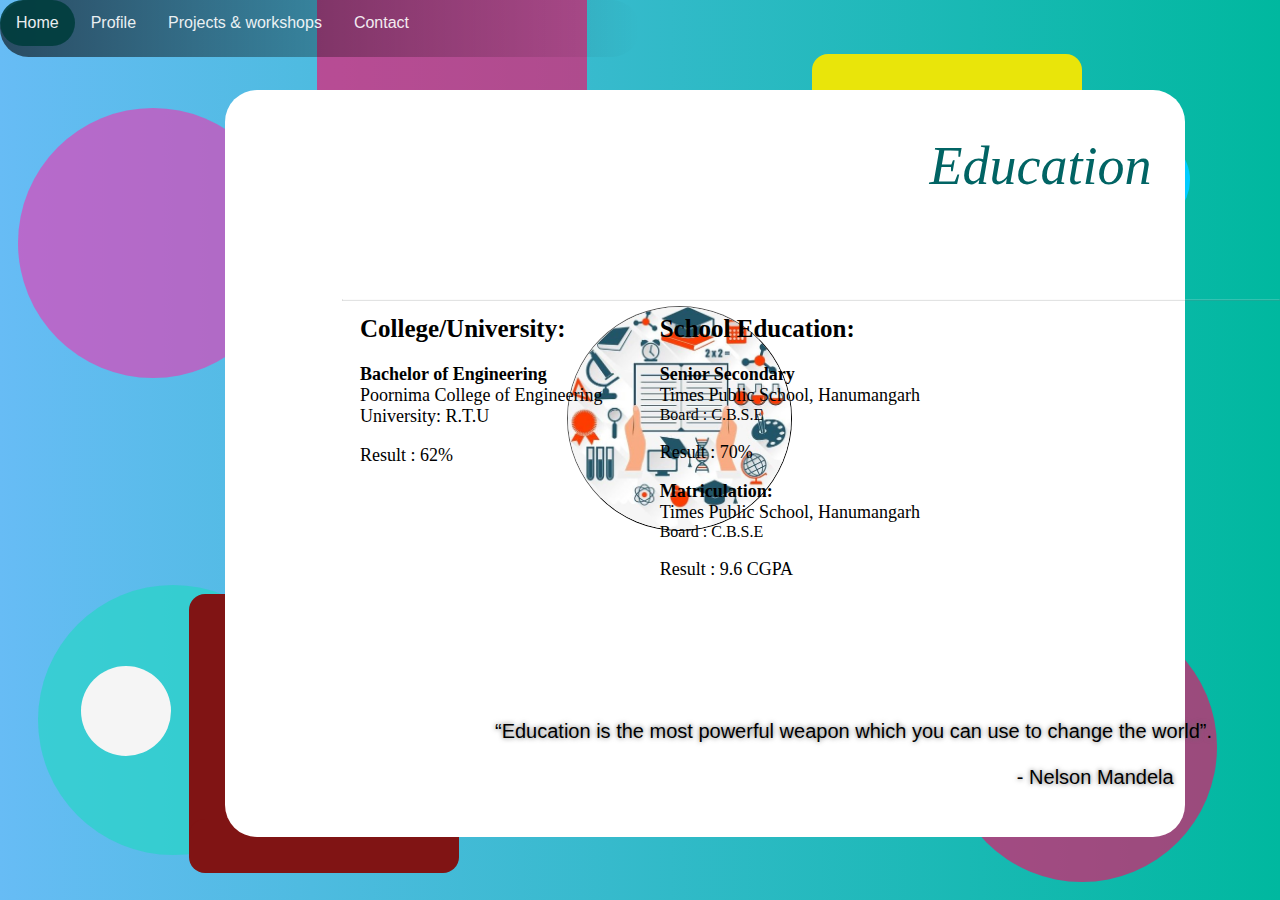
<file: Education.html>
<!DOCTYPE html>
<html>
<head>
<meta charset="UTF-8" />
<meta name="viewport" content="width=device-width, initial-scale=1">
<link rel="icon" type="image" href="Education.jpg" /> 
<title>MY PROFILE</title>
<style>
* {
  margin: 0;
  padding: 0;
  box-sizing: border-box;
}
img{
    border-radius: 50%;
}
main{
    z-index: 3;
    min-height: 100vh;
    background: linear-gradient(to right,rgb(103, 188, 245),rgb(0, 184, 159));

}  
body {
  font-family: 'Lato', sans-serif;
}

ul {
 z-index: 15;
  list-style-type: none;
  margin: 0;
  padding: 0;
  overflow: hidden;
  background-color: linear-gradient(to right,rgb(6, 199, 199),rgb(0, 0, 0));
}

li {
  z-index: 15;
  float: left;
}

li a {
  z-index: 15;
  opacity: .9;
  display: block;
  color: white;
  text-align: center;
  padding: 14px 16px;
  text-decoration: none;
}

li a:hover {
    z-index: 15;
    background-color: rgb(0, 61, 61);
    border-radius: 2rem;
}
.navbar{
    z-index: 15;
    position: relative;
}
.navbarstrip{
    position: absolute;
    z-index: 12;
    border-radius: 2rem;
    background: linear-gradient(to right,rgba(0, 0, 0, 0.6),rgb(6, 199, 199, 0.0));
    min-height: 6.3vh;
    min-width: 50%;
    border: 1px outset linear-gradient(to right,rgb(6, 199, 199),rgb(0, 0, 0));
    background-color: linear-gradient(to right,rgb(0, 0, 0),rgb(6, 199, 199));
    left: 0vh;  
    width: 10vh;
    top: 0vh;
}
/* .glass1{
    position: absolute;
    z-index: 6;
    opacity: 0.8;
    background: rgb(255, 255, 255);
    border-radius: 2rem;
    min-height: 50vh;
    border: 1px outset linear-gradient(to right,rgb(6, 199, 199),rgb(0, 0, 0));
    background-color: linear-gradient(to right,rgba(255, 255, 255, 0.9),rgb(255, 255, 255, 0.9));  
    right: 15vh;  
    width: 20%;
    top: 30vh;
} */
/* .glass2{
    position: absolute;
    z-index: 6;
    opacity: 0.8;
    background: rgba(255, 255, 255);
    border-radius: 2rem;
    min-height: 50vh;
    border: 1px outset linear-gradient(to right,rgb(6, 199, 199),rgb(0, 0, 0));
    background-color: linear-gradient(to right,rgba(255, 255, 255, 0.9),rgb(255, 255, 255, 0.9));  
    left: 15vh;
    width: 20%;
    top: 30vh;
} */
.glass3{
    z-index: 6;
    position: absolute;
    background: rgb(255, 255, 255);
    border-radius: 2rem;
    min-height: 83vh;
    border: 1px outset linear-gradient(to right,rgb(6, 199, 199),rgb(0, 0, 0));
    background-color: linear-gradient(to right,rgb(255, 255, 255),rgb(255, 255, 255));  
    width: 75%;
    top: 10vh;
    left: 25vh;
}
.image1{
    position: absolute;
    z-index: 7;
    width: 16vh;
    height: 16vh;
    top: 14vh;
    left: 78.3%;
    bottom: 20%;
}
.image2{
    border: 1px outset rgb(2, 2, 2);
    border-radius: 50%;
    position: absolute;
    z-index: 7;
    width: 25vh;
    height: 25vh;
    top: 34vh;
    left: 44.3%;
    bottom: 20%;

}
.image3{
    position: absolute;
    z-index: 7;
    width: 30vh;
    height: 30vh;
    top: 19vh;
    left: 9.5%;
    bottom: 20%;
}
.circle1{
    position: absolute;
    z-index: 3;
    opacity: 0.6;
    background: rgba(255, 255, 255, 0.3);
    border-radius: 50%;
    min-height: 30vh;
    border: 1px outset linear-gradient(to right,rgb(6, 199, 199),rgb(0, 0, 0));
    background-color: rgb(255, 1, 99);  
    right: 7vh;  
    width: 30vh;
    top: 68vh;
}
.circle2{
    position: absolute;
    z-index: 3;
    opacity: 0.6;
    background: rgba(79, 0, 226, 0.3);
    border-radius: 50%;
    min-height: 30vh;
    border: 1px outset linear-gradient(to right,rgb(6, 199, 199),rgb(0, 0, 0));
    background-color:rgb(30, 216, 191);  
    right: 108vh;  
    width: 30vh;
    top: 65vh;
}
.circle3{
    position: absolute;
    z-index: 3;
    opacity: 0.6;
    background: rgba(255, 255, 255, 0.3);
    border-radius: 50%;
    min-height: 30vh;
    border: 1px outset linear-gradient(to right,rgb(6, 199, 199),rgb(0, 0, 0));
    background-color: rgb(238, 51, 176);  
    left: 2vh;  
    width: 30vh;
    top: 12vh;
}
.circle4{
    position: absolute;
    z-index: 15;
    background: rgba(255, 255, 255, 0.9);
    border-radius: 50%;
    min-height: 10vh;
    border: 1px outset linear-gradient(to right,rgb(6, 199, 199),rgb(0, 0, 0));
    background-color: whitesmoke;  
    left: 9vh;  
    width: 10vh;
    top: 74vh;
}
.circle5{
    position: absolute;
    z-index: 1;
    background: rgba(255, 255, 255, 0.9);
    border-radius: 50%;
    min-height: 10vh;
    border: 1px outset linear-gradient(to right,rgb(6, 199, 199),rgb(0, 0, 0));
    background-color: rgb(234, 236, 70);  
    left: 115vh;  
    width: 10vh;
    top: 43vh;
}
.circle6{
    position: absolute;
    z-index: ;
    opacity: 1;
    background: rgba(255, 255, 255, 0.3);
    border-radius: 50%;
    min-height: 10vh;
    border: 1px outset linear-gradient(to right,rgb(6, 199, 199),rgb(0, 0, 0));
    background-color: rgb(0, 204, 255);  
    right: 10vh;  
    width: 10vh;
    top: 15vh;
}
.circle7{
    position: absolute;
    z-index: 3;
    background: rgb(132, 247, 247);
    border-radius: 50%;
    min-height: 17vh;
    border: 1px outset linear-gradient(to right,rgb(6, 199, 199),rgb(0, 0, 0));
    background-color: rgb(94, 255, 234);  
    right: 27.5vh;  
    width: 17vh;
    top: 20.5vh;
}

.button2 {
  top: 500px;
  border-radius: 4px;
  background-color: #00ccff;
  border: none;
  color: #FFFFFF;
  text-align: center;
  font-size: 16px;
  padding: 15px;
  width: 150px;
  transition: all 0.5s;
  cursor: pointer;
  margin: 10px;
}

.button2 span {
  cursor: pointer;
  display: inline-block;
  position: relative;
  transition: 0.5s;
}

.button2 span:after {
  content: '\00bb';
  color: black;
  position: absolute;
  opacity: 0;
  top: 0;
  right: -20px;
  transition: 0.5s;
}

.button2:hover span {
  padding-right: 50px;
}

.button2:hover span:after {
  opacity: 1;
  right: 0;
}
.quote{
    position: absolute;
    z-index: 15;
    text-align: left;
    justify-content: left;
    top: 70px;
    left: 86vh;
}
.line{
    position: absolute;
    z-index: 7;
    top: 14vh;
    left: 85vh;
}
.profile{
    position: absolute;
    z-index: 7;
    width: 20vh;
    height: 20vh;
    top: 8vh;
    left: 31.5%;
    bottom: 20%;
}
.namesquare{
    position: absolute;
    z-index: 3;
    opacity: 0.6;
    background: rgba(255, 255, 255, 0.3);
    border-bottom-right-radius: 2rem;
    min-height: 30vh;
    border: 1px outset linear-gradient(to right,rgb(6, 199, 199),rgb(0, 0, 0));
    background-color: rgb(255, 1, 99);  
    right: 77vh;  
    width: 30vh;
    top: 0vh;
}
h1 {
  text-shadow: 0 0 3px whitesmoke;
}
.text1{
    position: absolute;
    z-index: 8;
    right: 23vh;
    top: 38vh;
    justify-content: center;
    text-align: center;
}
.text2{
    position: absolute;
    z-index: 8;
    right: 90vh;
    top: 58vh;
    justify-content: center;
    text-align: center;
}
.text3{
    position: absolute;
    z-index: 8;
    left: 23vh;
    top: 38vh;
    justify-content: center;
    text-align: center;
}
.square1{
    position: absolute;
    z-index: 5;
    background:  rgba(128, 20, 20, 0.9);
    border-radius: 1rem;
    min-height: 30vh;
    border: 1px outset linear-gradient(to right,rgb(6, 199, 199),rgb(0, 0, 0));
    background-color:rgb(128, 20, 20);  
    left: 21vh;  
    width: 6vh;
    top: 66vh;
}
.square2{
    position: absolute;
    z-index: 5;
    background: rgba(235, 3, 3, 0.9);
    border-radius: 1rem;
    min-height: 30vh;
    border: 1px outset linear-gradient(to right,rgb(6, 199, 199),rgb(0, 0, 0));
    background-color:rgb(233, 229, 10);  
    right: 22vh;  
    width: 6vh;
    top: 8vh;
}
.square3{
    position: absolute;
    z-index: 5;
    background: rgba(128, 20, 20, 0.9);
    border-radius: 1rem;
    min-height: 6vh;
    border: 1px outset linear-gradient(to right,rgb(6, 199, 199),rgb(0, 0, 0));
    background-color:rgb(128, 20, 20);  
    left: 21vh;  
    width: 30vh;
    top: 91vh;
}.square4{
    position: absolute;
    z-index: 5;
    background: rgba(128, 20, 20, 0.9);
    border-radius: 1rem;
    min-height: 6vh;
    border: 1px outset linear-gradient(to right,rgb(6, 199, 199),rgb(0, 0, 0));
    background-color:rgb(233, 229, 10);  
    right: 22vh;  
    width: 30vh;
    top:6vh;
}
.heading{
    position: absolute;
    z-index: 8;
    left: 38vh;
    top: 15vh;
    justify-content: center;
    text-align: center;
}
.careerobj{
    position: absolute;
    top: 35vh;
    z-index: 8;
    left: 40vh;
}
.careerobj2{
    position: absolute;
    top: 35vh;
    z-index: 8;
    right: 40vh;
}
.quote{
    position: absolute;
    top:80vh;
    text-align: center;
    text-shadow: 0 0 5px rgb(104, 104, 104);
    font-size: 20px;
    left: 55vh;
}
/* .glass1 {
  margin:20px;
  padding: 3px;
  outline:2px solid #DDD;
  border:#a1a1a1;
  float:left;
	-webkit-transition: margin 0.5s ease-out;
    -moz-transition: margin 0.5s ease-out;
    -o-transition: margin 0.5s ease-out;
}

.glass1:hover {
	cursor:pointer;
    margin-top: 5px;
} */
/* .text1{
    display: flex;
    background: black;
    border-radius: 2rem;
    min-height: 50vh;
    border: 1px outset linear-gradient(to right,rgb(6, 199, 199),rgb(0, 0, 0));
    background-color: whitesmoke; 
    width: 0%;
    top: 30vh;
    left: 82vh;
} */

</style>
</head>
<body>
    <main>
        <div class="glass1">

        </div>
        <div class="glass2">

        </div>
        <div class="glass3">

        </div>
        <!-- <div class="image1">
            <img src="Hobbies.png" width="100%">
            
        </div>
        <div class="text1">
            <h1 style = "font-family:candara;font-style:italic;">Hobbies</h1>
            <p style = "font-family:candara;font-size:20px;font-style:italic;"></br>My interests,</br> My passion</br>and activities </br>I do  regularly </br>in my time </br>for pleasure.</br> </p>
            <button class="button2">
                <span>
                <a style="text-decoration:none" href="http://127.0.0.1:5500/Hobbies.html" class="btn">More</a>
                </span>
                </button>

        </div> -->
        <div class="image2">
            <img src="Education.jpg" width="100%">

        </div>
        <!-- <div class="text2">
            <h1 style = "font-family:candara;font-style:italic;">Skills</h1>
            <p style = "font-family:candara;font-size:20px;font-style:italic;"> </br>Functional and </br>Non-functional, </br>What I have and </br>What I wish to</br> have in future. </br></p>
            <button class="button2">
            <span>
            <a style="text-decoration:none" href="http://127.0.0.1:5500/Skills.html" class="btn">More</a>
            </span>
            </button> -->

        </div>
        <!-- <div class="image3">
            <img src="About me.png" width="100%">
           
        </div>
        <div class="text3">
            <h1 style = "font-family:candara;font-style:italic;">About </h1>
            <p style = "font-family:candara;font-size:20px;font-style:italic;"></br>Miscellaneous</br> information about </br>me,that you</br> might find </br>interesting.</br> </br></p>
            <button class="button2">
                <span>
                <a style="text-decoration:none" color="black" href="http://127.0.0.1:5500/About%20me.html" class="btn">More</a>
                </span>
                </button>

        </div> -->
        <div class="navbar">
        <ul>
            <li><a class="active" href="http://127.0.0.1:5500/index.html">Home</a></li>
            <li><a href="http://127.0.0.1:5500/Personal.html">Profile</a></li>
            <li><a href="http://127.0.0.1:5500/Projects.html">Projects & workshops</a></li>
            <li><a href="http://127.0.0.1:5500/Contacts.html">Contact</a></li>
          </ul>
        </div>
        <!-- <div class="quote">
            <h1 style="color: black;font-family: sans-serif;font-size: 40px;">Ansh Munjal</h1>
            <p style="font-family:candara;font-size:20px;font-style:italic;color: whitesmoke;text-shadow: 0 10px 10px black;"> </br>B.Tech (Electronics and Communications)</p>
        </div>
        <div class="line">
            <h2 style="color: black;">_________________________</h2>
        </div> -->

        <!-- <div class="profile">
            <img src="anshpic.jpeg" width="100%">
        </div> -->

    </main>
   
    <div class="circle1"></div>
    <div class="circle2"></div>
    <div class="circle3"></div>
    <div class="circle4"></div>
    <div class="circle5"></div>
    <div class="circle6"></div>
    <div class="circle7"></div>
    <div class="navbarstrip"></div>
    <div class="namesquare"></div>
    <div class="square1"></div>
    <div class="square2"></div>
    <div class="square3"></div>
    <div class="square4"></div>
    <div class="heading">
        <p style = "font-family:candara;font-size:54px;font-style:italic;color: rgb(1, 100, 100);">&nbsp&nbsp&nbsp&nbsp&nbsp&nbsp&nbsp&nbsp&nbsp
            &nbsp&nbsp&nbsp&nbsp&nbsp&nbsp&nbsp&nbsp&nbsp&nbsp&nbsp&nbsp&nbsp&nbsp&nbsp&nbsp&nbsp&nbsp&nbsp&nbsp&nbsp&nbsp&nbsp 
            Education &nbsp&nbsp&nbsp&nbsp&nbsp&nbsp&nbsp&nbsp&nbsp&nbsp&nbsp&nbsp&nbsp&nbsp&nbsp&nbsp&nbsp&nbsp&nbsp&nbsp&nbsp
            &nbsp&nbsp&nbsp&nbsp&nbsp&nbsp&nbsp&nbsp&nbsp&nbsp<hr style="margin: 40px 0px;
            border-color: #727878;
            opacity: 0.2;border-top: 1px solid #eee;"></p>
    </div>
    <div class="careerobj">
        <p style="font-family:candara;font-weight: bold;font-size: 25px;">College/University:</p>
        <p style="font-family:candara;font-size: 18px; font-weight: bold;"></br>Bachelor of Engineering</p>
        <p style="font-family:candara;font-size: 18px;">Poornima College of Engineering</p>
        <p style="font-family:candara;font-size: 18px;">University: R.T.U</p></br>
        <p style="font-family:candara;font-size: 18px;">Result : 62%</p></br>      </div>
    <div class="careerobj2">
        <p style="font-family:candara;font-weight: bold;font-size: 25px;">School Education:</p>
        <p style="font-family:candara;font-weight: bold;font-size: 18px;"></br>Senior Secondary</p>
        <p style="font-family:candara;font-size: 18px;">Times Public School, Hanumangarh</p>
        <p style="font-family:candara;">Board : C.B.S.E</p></br>
        <p style="font-family:candara;font-size: 18px;">Result : 70%</p></br>  
        <p style="font-family: candara; font-weight: bold;font-size: 18px;">Matriculation:</p>
        <p style="font-family:candara;font-size: 18px;">Times Public School, Hanumangarh</p>
        <p style="font-family:candara;">Board : C.B.S.E</p></br>
        <p style="font-family:candara;font-size: 18px;">Result : 9.6 CGPA</p>
    </div>
    <div class="quote"> “Education is the most powerful weapon which you can use to change the world”.</br></br>&nbsp&nbsp&nbsp&nbsp&nbsp&nbsp&nbsp&nbsp&nbsp&nbsp&nbsp
        &nbsp&nbsp&nbsp&nbsp&nbsp&nbsp&nbsp&nbsp&nbsp&nbsp&nbsp&nbsp
        &nbsp&nbsp&nbsp&nbsp&nbsp&nbsp&nbsp&nbsp&nbsp&nbsp&nbsp&nbsp&nbsp
        &nbsp&nbsp&nbsp&nbsp&nbsp&nbsp&nbsp&nbsp&nbsp&nbsp&nbsp&nbsp&nbsp&nbsp
        &nbsp&nbsp&nbsp&nbsp&nbsp&nbsp&nbsp&nbsp&nbsp&nbsp&nbsp&nbsp&nbsp&nbsp&nbsp&nbsp
        &nbsp&nbsp&nbsp&nbsp&nbsp&nbsp&nbsp&nbsp&nbsp&nbsp&nbsp&nbsp&nbsp&nbsp&nbsp&nbsp- Nelson Mandela</div>
</body>
</html>
</file>
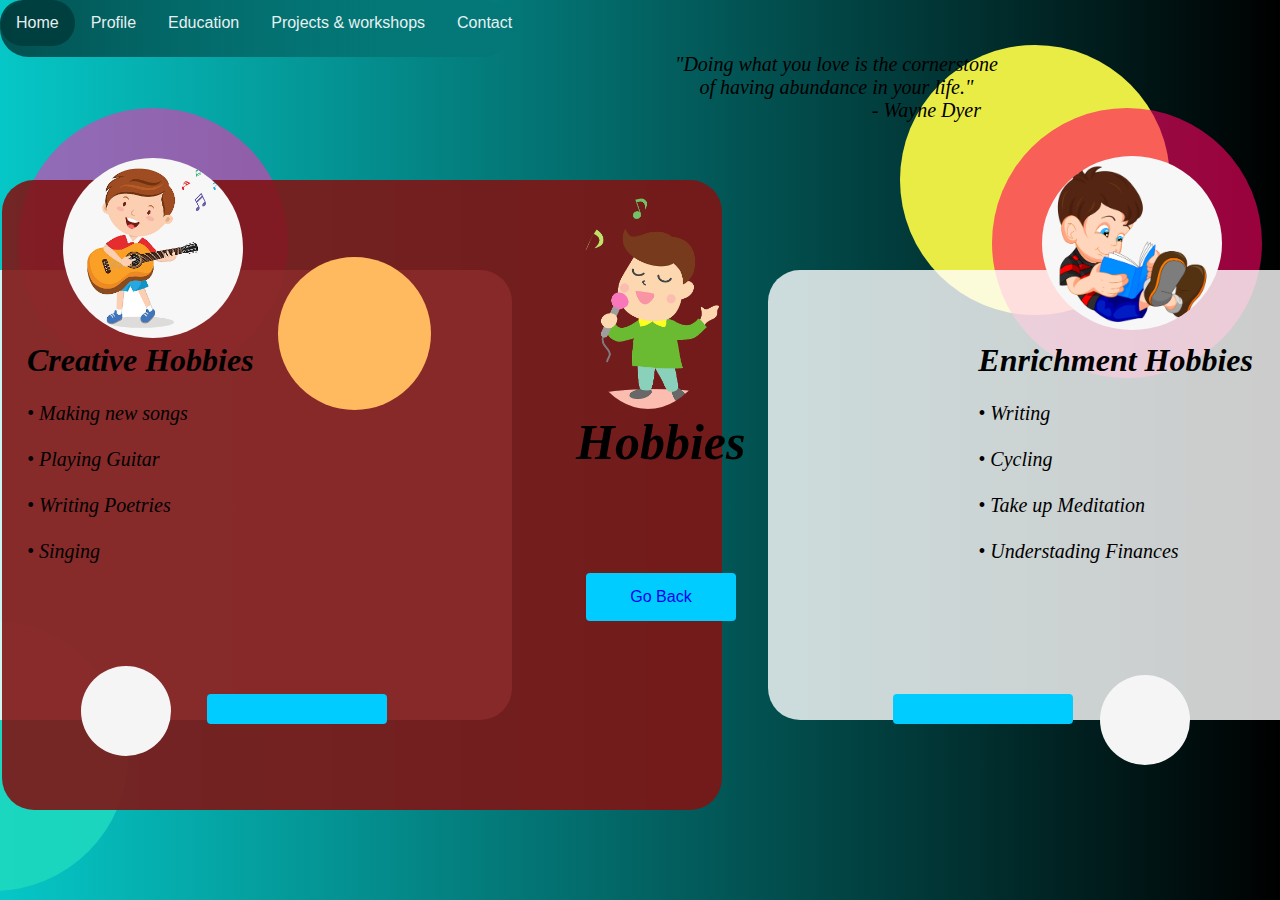
<file: Hobbies.html>
<!DOCTYPE html>
<html>
<head>
<meta charset="UTF-8" />
<meta name="viewport" content="width=device-width, initial-scale=1">
<link rel="icon" type="image" href="Hobbies.png" /> 
<title>MY PROFILE</title>
<style>
* {
  margin: 0;
  padding: 0;
  box-sizing: border-box;
}
img{
    border-radius: 50%;
}
main{
    z-index: 3;
    min-height: 100vh;
    background: linear-gradient(to right,rgb(6, 199, 199),rgb(0, 0, 0));

}  
body {
  font-family: 'Lato', sans-serif;
}

ul {
 z-index: 15;
  list-style-type: none;
  margin: 0;
  padding: 0;
  overflow: hidden;
  background-color: linear-gradient(to right,rgb(6, 199, 199),rgb(0, 0, 0));
}

li {
  z-index: 15;
  float: left;
}

li a {
  z-index: 15;
  opacity: .9;
  display: block;
  color: white;
  text-align: center;
  padding: 14px 16px;
  text-decoration: none;
}

li a:hover {
    z-index: 15;
    background-color: rgb(0, 61, 61);
    border-radius: 2rem;
}
.navbar{
    z-index: 15;
    position: relative;
}
.navbarstrip{
    position: absolute;
    z-index: 12;
    border-radius: 2rem;
    background: linear-gradient(to right,rgba(0, 0, 0, 0.6),rgb(6, 199, 199, 0.0));
    min-height: 6.3vh;
    min-width: 40%;
    border: 1px outset linear-gradient(to right,rgb(6, 199, 199),rgb(0, 0, 0));
    background-color: linear-gradient(to right,rgb(0, 0, 0),rgb(6, 199, 199));
    left: 0vh;  
    width: 10vh;
    top: 0vh;
}
.glass1{
    position: absolute;
    z-index: 6;
    opacity: 0.8;
    background: rgb(255, 255, 255);
    border-top-left-radius: 2rem;
    border-bottom-left-radius: 2rem;
    min-height: 50vh;
    border: 1px outset linear-gradient(to right,rgb(6, 199, 199),rgb(0, 0, 0));
    background-color: linear-gradient(to right,rgba(255, 255, 255, 0.9),rgb(255, 255, 255, 0.9));  
    right: 0vh;  
    width: 40%;
    top: 30vh;
}
.glass2{
    position: absolute;
    z-index: 6;
    opacity: 0.8;
    background: rgba(255, 255, 255);
    border-top-right-radius: 2rem;
    border-bottom-right-radius: 2rem;
    min-height: 50vh;
    border: 1px outset linear-gradient(to right,rgb(6, 199, 199),rgb(0, 0, 0));
    background-color: linear-gradient(to right,rgba(255, 255, 255, 0.9),rgb(255, 255, 255, 0.9));  
    left: 0vh;
    width: 40%;
    top: 30vh;
}
/* .glass3{
    z-index: 6;
    opacity: 0.8;
    position: absolute;
    background: rgb(255, 255, 255);
    border-radius: 2rem;
    min-height: 50vh;
    border: 1px outset linear-gradient(to right,rgb(6, 199, 199),rgb(0, 0, 0));
    background-color: linear-gradient(to right,rgba(255, 255, 255, 0.9),rgb(255, 255, 255, 0.9));  
    width: 20%;
    top: 30vh;
    left: 82vh;
} */
.image1{
    position: absolute;
    z-index: 7;
    width: 20vh;
    height: 20vh;
    top: 17.3vh;
    right: 6.5vh;
    bottom: 20%;
}
.image2{
    position: absolute;
    z-index: 7;
    width: 16vh;
    height: 16vh;
    top: 22vh;
    left: 45%;
    bottom: 20%;

}
.image3{
    position: absolute;
    z-index: 7;
    width: 20vh;
    height: 20vh;
    top: 17.5vh;
    left: 7vh;
    bottom: 20%;
}
.circle1{
    position: absolute;
    z-index: 3;
    opacity: 0.6;
    background: rgba(255, 255, 255, 0.3);
    border-radius: 50%;
    min-height: 30vh;
    border: 1px outset linear-gradient(to right,rgb(6, 199, 199),rgb(0, 0, 0));
    background-color: rgb(255, 1, 99);  
    right: 2vh;  
    width: 30vh;
    top: 12vh;
}
.circle2{
    position: absolute;
    z-index: 0;
    opacity: 0.9;
    background: rgba(79, 0, 226, 0.3);
    border-radius: 50%;
    min-height: 30vh;
    border: 1px outset linear-gradient(to right,rgb(6, 199, 199),rgb(0, 0, 0));
    background-color:rgb(30, 216, 191);  
    right: 128vh;  
    width: 30vh;
    top: 69vh;
}
.circle3{
    position: absolute;
    z-index: 3;
    opacity: 0.6;
    background: rgba(255, 255, 255, 0.3);
    border-radius: 50%;
    min-height: 30vh;
    border: 1px outset linear-gradient(to right,rgb(6, 199, 199),rgb(0, 0, 0));
    background-color: rgb(238, 51, 176);  
    left: 2vh;  
    width: 30vh;
    top: 12vh;
}
.circle4{
    position: absolute;
    z-index: 15;
    background: rgba(255, 255, 255, 0.9);
    border-radius: 50%;
    min-height: 10vh;
    border: 1px outset linear-gradient(to right,rgb(6, 199, 199),rgb(0, 0, 0));
    background-color: whitesmoke;  
    left: 9vh;  
    width: 10vh;
    top: 74vh;
}
.circle5{
    position: absolute;
    z-index: 0;
    background: rgba(255, 255, 255, 0.9);
    border-radius: 50%;
    min-height: 30vh;
    border: 1px outset linear-gradient(to right,rgb(6, 199, 199),rgb(0, 0, 0));
    background-color: rgb(234, 236, 70);  
    left: 100vh;  
    width: 30vh;
    top: 5vh;
}
.circle6{
    position: absolute;
    z-index:7 ;
    opacity: 1;
    background: rgba(255, 255, 255, 0.3);
    border-radius: 50%;
    min-height: 10vh;
    border: 1px outset linear-gradient(to right,rgb(6, 199, 199),rgb(0, 0, 0));
    background-color: whitesmoke;  
    right: 10vh;  
    width: 10vh;
    top: 75vh;
}
.circle7{
    position: absolute;
    z-index:6 ;

    background: rgba(255, 255, 255, 0.5);
    border-radius: 2rem;
    min-height: 70vh;
    border: 1px outset linear-gradient(to right,rgb(6, 199, 199),rgb(0, 0, 0));
    background-color: rgba(128, 20, 20, 0.9);  
    right: 62vh;  
    width: 80vh;
    top: 20vh;
}
.circle8{
    position: absolute;
    z-index: 6;
    background: rgb(247, 132, 132);
    border-radius: 50%;
    min-height: 17vh;
    border: 1px outset linear-gradient(to right,rgb(6, 199, 199),rgb(0, 0, 0));
    background-color: rgb(255, 185, 94);  
    right: 94.3vh;  
    width: 17vh;
    top: 28.5vh;
}


.button2 {
  top: 500px;
  border-radius: 4px;
  background-color: #00ccff;
  border: none;
  color: #FFFFFF;
  text-align: center;
  font-size: 16px;
  padding: 15px;
  width: 150px;
  transition: all 0.5s;
  cursor: pointer;
  margin: 10px;
}

.button2 span {
  cursor: pointer;
  display: inline-block;
  position: relative;
  transition: 0.5s;
}

.button2 span:after {
  content: '\00bb';
  color: black;
  position: absolute;
  opacity: 0;
  top: 0;
  right: -20px;
  transition: 0.5s;
}

.button2:hover span {
  padding-right: 50px;
}

.button2:hover span:after {
  opacity: 1;
  right: 0;
}
.quote{
    position: absolute;
    z-index: 15;
    text-align: center;
    top: 30px;
    left: 75vh;
}
.functionalskills{
    z-index: 8;
    position: absolute;
    top: 48vh;
}
.text1{
    position: absolute;
    z-index: 8;
    left: 3vh;
    top: 38vh;
    justify-content: left;
    text-align: left;
}
.text3{
    position: absolute;
    z-index: 8;
    right: 3vh;
    top: 38vh;
    justify-content: left;
    text-align: left;
}
.buttondesign1{
    position: absolute;
    top: 39.1vh;
    left: 20vh;
    z-index: 10;
    border-radius: 4px;
    background-color: #00ccff;
    border: none;
    color: #FFFFFF;
    text-align: center;
    font-size: 16px;
    padding: 15px;
    width: 20vh;
}
.buttondesign2{
    position: absolute;
    top: 39.1vh;
    right: 20vh;
    z-index: 10;
    border-radius: 4px;
    background-color: #00ccff;
    border: none;
    color: #FFFFFF;
    text-align: center;
    font-size: 16px;
    padding: 15px;
    width: 20vh;
}
/* .glass1 {
  margin:20px;
  padding: 3px;
  outline:2px solid #DDD;
  border:#a1a1a1;
  float:left;
	-webkit-transition: margin 0.5s ease-out;
    -moz-transition: margin 0.5s ease-out;
    -o-transition: margin 0.5s ease-out;
}

.glass1:hover {
	cursor:pointer;
    margin-top: 5px;
} */
/* .text1{
    display: flex;
    background: black;
    border-radius: 2rem;
    min-height: 50vh;
    border: 1px outset linear-gradient(to right,rgb(6, 199, 199),rgb(0, 0, 0));
    background-color: whitesmoke; 
    width: 0%;
    top: 30vh;
    left: 82vh;
} */

</style>
</head>
<body>
    <main>
        <div class="glass1">

        </div>
        <div class="glass2">

        </div>
        <!-- <div class="glass3">

        </div> -->
        <div class="image1">
            <img src="Enrichment Hobby.png" width="100%">
            
        </div>
        <div class="text1">
            <h1 style = "font-family:candara;font-style:italic;">Creative Hobbies</h1>
            <p style = "font-family:candara;font-size:20px;font-style:italic;"></br>• Making new songs</br></br>
                • Playing Guitar</br></br>
                • Writing Poetries</br></br>
                • Singing</br></p>
            <button class="buttondesign1">
                <span>
                <a style="text-decoration:none" color="black" href="#" class="btn"></a>
                </span>
                </button>

        </div>
        <div class="image2">
            <img src="Hobbies.png" width="100%">
            <div class="overlay">
                <div class="text">
                    <h1 style = "font-family:candara;font-style:italic;font-size: 50px;">Hobbies</h1>
                    <p style = "font-family:candara;font-size:20px;font-style:italic;"> </br></br></br></br></p>
                    <button class="button2" >
                    <span>
                    <a style="text-decoration:none" href="http://127.0.0.1:5500/index.html" class="btn">Go Back</a>
                    </span>
                    </button>

                </div>
            </div>
        </div>
        <div class="image3">
            <img src="Creative Hobby.png" width="100%">
           
        </div>
        <div class="text3">
            <h1 style = "font-family:candara;font-style:italic;">Enrichment Hobbies</h1>
            <p style = "font-family:candara;font-size:20px;font-style:italic;"> </br>
                • Writing</br></br>
                • Cycling</br></br>
                • Take up Meditation</br></br>
                • Understading Finances</br></p>
            <button class="buttondesign2" >
                <span>
                <a style="text-decoration:none" color="black" href="#" class="btn"></a>
                </span>
                </button>

        </div>
        <div class="navbar">
        <ul>
            <li><a class="active" href="http://127.0.0.1:5500/index.html">Home</a></li>
            <li><a class="active" href="http://127.0.0.1:5500/Personal.html">Profile</a></li>
            <li><a href="http://127.0.0.1:5500/Education.html">Education</a></li>
            <li><a href="http://127.0.0.1:5500/Projects.html">Projects & workshops</a></li>
            <li><a href="http://127.0.0.1:5500/Contacts.html">Contact</a></li>
          </ul>
        </div>
        <div class="quote">
            <p style="font-family:candara;font-size:20px;font-style:italic;color: black;"> </br>"Doing what you love is the cornerstone</br> of having abundance in your life." </br>&nbsp&nbsp&nbsp&nbsp&nbsp&nbsp&nbsp&nbsp&nbsp&nbsp&nbsp&nbsp&nbsp&nbsp&nbsp&nbsp&nbsp&nbsp&nbsp&nbsp&nbsp&nbsp&nbsp&nbsp&nbsp&nbsp&nbsp&nbsp&nbsp&nbsp&nbsp&nbsp&nbsp&nbsp&nbsp&nbsp- Wayne Dyer</p>
        </div>
        <div class="functionalskills">
            <!-- <p style="font-family:candara;font-size: 18px;font-style: italic;">Analytical Skills, Research and Interpretation, Logical Skills, C language basics, HTML and CSS basics.

                I have used it in my Final Year project of my BTech. I prepared the research report and presented my project in. I also volunteered in an event wherein I needed to keep an account of all the cash and calculation plus managing the crowd. That event taught me how to analyze any situation to obtain the best optimized solution. Plus, all the projects and papers that I prepared during my Graduation helped me to acquire these skills.
                The technical skills were acquired by the trainings that I did, and some were taught in regular classes. -->
                </p>
        </div>


    </main>
   
    <div class="circle1"></div>
    <div class="circle2"></div>
    <div class="circle3"></div>
    <div class="circle4"></div>
    <div class="circle5"></div>
    <div class="circle6"></div>
    <div class="circle7"></div>
    <div class="circle8"></div>
    <div class="navbarstrip"></div>
    <div class="square"></div>
</body>
</file>
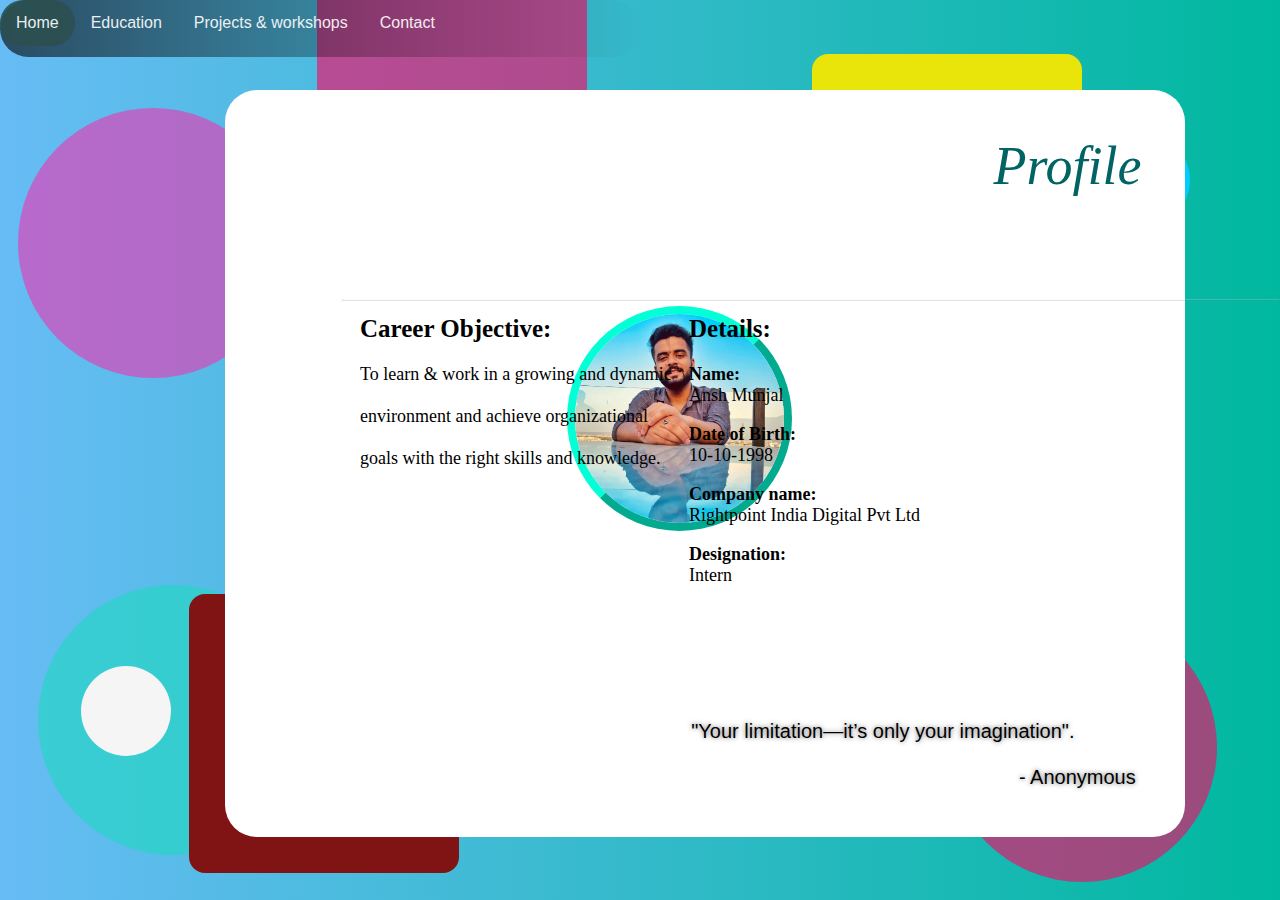
<file: Personal.html>
<!DOCTYPE html>
<html>
<head>
<meta charset="UTF-8" />
<meta name="viewport" content="width=device-width, initial-scale=1">
<link rel="icon" type="image" href="anshpic.jpeg" /> 
<title>MY PROFILE</title>
<style>
* {
  margin: 0;
  padding: 0;
  box-sizing: border-box;
}
img{
    border-radius: 50%;
}
main{
    z-index: 3;
    min-height: 100vh;
    background: linear-gradient(to right,rgb(103, 188, 245),rgb(0, 184, 159));
}  
body {
  font-family: 'Lato', sans-serif;
}

ul {
 z-index: 15;
  list-style-type: none;
  margin: 0;
  padding: 0;
  overflow: hidden;
  background-color: linear-gradient(to right,rgb(6, 199, 199),rgb(0, 0, 0));
}

li {
  z-index: 15;
  float: left;
}

li a {
  z-index: 15;
  opacity: .9;
  display: block;
  color: white;
  text-align: center;
  padding: 14px 16px;
  text-decoration: none;
}

li a:hover {
    z-index: 15;
    background-color: rgb(44, 80, 80);
    border-radius: 2rem;
}
.navbar{
    z-index: 15;
    position: relative;
}
.navbarstrip{
    position: absolute;
    z-index: 12;
    border-radius: 2rem;
    background: linear-gradient(to right,rgba(0, 0, 0, 0.6),rgb(6, 199, 199, 0.0));
    min-height: 6.3vh;
    min-width: 50%;
    border: 1px outset linear-gradient(to right,rgb(6, 199, 199),rgb(0, 0, 0));
    background-color: linear-gradient(to right,rgb(0, 0, 0),rgb(6, 199, 199));
    left: 0vh;  
    width: 10vh;
    top: 0vh;
}
/* .glass1{
    position: absolute;
    z-index: 6;
    opacity: 0.8;
    background: rgb(255, 255, 255);
    border-radius: 2rem;
    min-height: 50vh;
    border: 1px outset linear-gradient(to right,rgb(6, 199, 199),rgb(0, 0, 0));
    background-color: linear-gradient(to right,rgba(255, 255, 255, 0.9),rgb(255, 255, 255, 0.9));  
    right: 15vh;  
    width: 20%;
    top: 30vh;
} */
/* .glass2{
    position: absolute;
    z-index: 6;
    opacity: 0.8;
    background: rgba(255, 255, 255);
    border-radius: 2rem;
    min-height: 50vh;
    border: 1px outset linear-gradient(to right,rgb(6, 199, 199),rgb(0, 0, 0));
    background-color: linear-gradient(to right,rgba(255, 255, 255, 0.9),rgb(255, 255, 255, 0.9));  
    left: 15vh;
    width: 20%;
    top: 30vh;
} */
.glass3{
    z-index: 6;
    position: absolute;
    background: rgb(255, 255, 255);
    border-radius: 2rem;
    min-height: 83vh;
    border: 1px outset linear-gradient(to right,rgb(6, 199, 199),rgb(0, 0, 0));
    background-color: linear-gradient(to right,rgb(255, 255, 255),rgb(255, 255, 255));  
    width: 75%;
    top: 10vh;
    left: 25vh;
}
.image1{
    position: absolute;
    z-index: 7;
    width: 16vh;
    height: 16vh;
    top: 14vh;
    left: 78.3%;
    bottom: 20%;
}
.image2{
    border: 8px outset rgb(3, 255, 213);
    border-radius: 50%;
    position: absolute;
    z-index: 7;
    width: 25vh;
    height: 25vh;
    top: 34vh;
    left: 44.3%;
    bottom: 20%;

}
.image3{
    position: absolute;
    z-index: 7;
    width: 30vh;
    height: 30vh;
    top: 19vh;
    left: 9.5%;
    bottom: 20%;
}
.circle1{
    position: absolute;
    z-index: 3;
    opacity: 0.6;
    background: rgba(255, 255, 255, 0.3);
    border-radius: 50%;
    min-height: 30vh;
    border: 1px outset linear-gradient(to right,rgb(6, 199, 199),rgb(0, 0, 0));
    background-color: rgb(255, 1, 99);  
    right: 7vh;  
    width: 30vh;
    top: 68vh;
}
.circle2{
    position: absolute;
    z-index: 3;
    opacity: 0.6;
    background: rgba(79, 0, 226, 0.3);
    border-radius: 50%;
    min-height: 30vh;
    border: 1px outset linear-gradient(to right,rgb(6, 199, 199),rgb(0, 0, 0));
    background-color:rgb(30, 216, 191);  
    right: 108vh;  
    width: 30vh;
    top: 65vh;
}
.circle3{
    position: absolute;
    z-index: 3;
    opacity: 0.6;
    background: rgba(255, 255, 255, 0.3);
    border-radius: 50%;
    min-height: 30vh;
    border: 1px outset linear-gradient(to right,rgb(6, 199, 199),rgb(0, 0, 0));
    background-color: rgb(238, 51, 176);  
    left: 2vh;  
    width: 30vh;
    top: 12vh;
}
.circle4{
    position: absolute;
    z-index: 15;
    background: rgba(255, 255, 255, 0.9);
    border-radius: 50%;
    min-height: 10vh;
    border: 1px outset linear-gradient(to right,rgb(6, 199, 199),rgb(0, 0, 0));
    background-color: whitesmoke;  
    left: 9vh;  
    width: 10vh;
    top: 74vh;
}
.circle5{
    position: absolute;
    z-index: 1;
    background: rgba(255, 255, 255, 0.9);
    border-radius: 50%;
    min-height: 10vh;
    border: 1px outset linear-gradient(to right,rgb(6, 199, 199),rgb(0, 0, 0));
    background-color: rgb(234, 236, 70);  
    left: 115vh;  
    width: 10vh;
    top: 43vh;
}
.circle6{
    position: absolute;
    z-index: ;
    opacity: 1;
    background: rgba(255, 255, 255, 0.3);
    border-radius: 50%;
    min-height: 10vh;
    border: 1px outset linear-gradient(to right,rgb(6, 199, 199),rgb(0, 0, 0));
    background-color: rgb(0, 204, 255);  
    right: 10vh;  
    width: 10vh;
    top: 15vh;
}
.circle7{
    position: absolute;
    z-index: 3;
    background: rgb(132, 247, 247);
    border-radius: 50%;
    min-height: 17vh;
    border: 1px outset linear-gradient(to right,rgb(6, 199, 199),rgb(0, 0, 0));
    background-color: rgb(94, 255, 234);  
    right: 27.5vh;  
    width: 17vh;
    top: 20.5vh;
}

.button2 {
  top: 500px;
  border-radius: 4px;
  background-color: #00ccff;
  border: none;
  color: #FFFFFF;
  text-align: center;
  font-size: 16px;
  padding: 15px;
  width: 150px;
  transition: all 0.5s;
  cursor: pointer;
  margin: 10px;
}

.button2 span {
  cursor: pointer;
  display: inline-block;
  position: relative;
  transition: 0.5s;
}

.button2 span:after {
  content: '\00bb';
  color: black;
  position: absolute;
  opacity: 0;
  top: 0;
  right: -20px;
  transition: 0.5s;
}

.button2:hover span {
  padding-right: 50px;
}

.button2:hover span:after {
  opacity: 1;
  right: 0;
}
.quote{
    position: absolute;
    z-index: 15;
    text-align: left;
    justify-content: left;
    top: 70px;
    left: 86vh;
}
.line{
    position: absolute;
    z-index: 7;
    top: 14vh;
    left: 85vh;
}
.profile{
    position: absolute;
    z-index: 7;
    width: 20vh;
    height: 20vh;
    top: 8vh;
    left: 31.5%;
    bottom: 20%;
}
.namesquare{
    position: absolute;
    z-index: 3;
    opacity: 0.6;
    background: rgba(255, 255, 255, 0.3);
    border-bottom-right-radius: 2rem;
    min-height: 30vh;
    border: 1px outset linear-gradient(to right,rgb(6, 199, 199),rgb(0, 0, 0));
    background-color: rgb(255, 1, 99);  
    right: 77vh;  
    width: 30vh;
    top: 0vh;
}
h1 {
  text-shadow: 0 0 3px whitesmoke;
}
.text1{
    position: absolute;
    z-index: 8;
    right: 23vh;
    top: 38vh;
    justify-content: center;
    text-align: center;
}
.text2{
    position: absolute;
    z-index: 8;
    right: 90vh;
    top: 58vh;
    justify-content: center;
    text-align: center;
}
.text3{
    position: absolute;
    z-index: 8;
    left: 23vh;
    top: 38vh;
    justify-content: center;
    text-align: center;
}
.square1{
    position: absolute;
    z-index: 5;
    background:  rgba(128, 20, 20, 0.9);
    border-radius: 1rem;
    min-height: 30vh;
    border: 1px outset linear-gradient(to right,rgb(6, 199, 199),rgb(0, 0, 0));
    background-color:rgb(128, 20, 20);  
    left: 21vh;  
    width: 6vh;
    top: 66vh;
}
.square2{
    position: absolute;
    z-index: 5;
    background: rgba(235, 3, 3, 0.9);
    border-radius: 1rem;
    min-height: 30vh;
    border: 1px outset linear-gradient(to right,rgb(6, 199, 199),rgb(0, 0, 0));
    background-color:rgb(233, 229, 10);  
    right: 22vh;  
    width: 6vh;
    top: 8vh;
}
.square3{
    position: absolute;
    z-index: 5;
    background: rgba(128, 20, 20, 0.9);
    border-radius: 1rem;
    min-height: 6vh;
    border: 1px outset linear-gradient(to right,rgb(6, 199, 199),rgb(0, 0, 0));
    background-color:rgb(128, 20, 20);  
    left: 21vh;  
    width: 30vh;
    top: 91vh;
}.square4{
    position: absolute;
    z-index: 5;
    background: rgba(128, 20, 20, 0.9);
    border-radius: 1rem;
    min-height: 6vh;
    border: 1px outset linear-gradient(to right,rgb(6, 199, 199),rgb(0, 0, 0));
    background-color:rgb(233, 229, 10);  
    right: 22vh;  
    width: 30vh;
    top:6vh;
}
.heading{
    position: absolute;
    z-index: 8;
    left: 38vh;
    top: 15vh;
    justify-content: center;
    text-align: center;
}
.careerobj{
    position: absolute;
    top: 35vh;
    z-index: 8;
    left: 40vh;
}
.careerobj2{
    position: absolute;
    top: 35vh;
    z-index: 8;
    right: 40vh;
}
.quote{
    position: absolute;
    top:80vh;
    text-align: center;
    text-shadow: 0 0 5px rgb(104, 104, 104);
    font-size: 20px;
    left: 70vh;
}
/* .glass1 {
  margin:20px;
  padding: 3px;
  outline:2px solid #DDD;
  border:#a1a1a1;
  float:left;
	-webkit-transition: margin 0.5s ease-out;
    -moz-transition: margin 0.5s ease-out;
    -o-transition: margin 0.5s ease-out;
}

.glass1:hover {
	cursor:pointer;
    margin-top: 5px;
} */
/* .text1{
    display: flex;
    background: black;
    border-radius: 2rem;
    min-height: 50vh;
    border: 1px outset linear-gradient(to right,rgb(6, 199, 199),rgb(0, 0, 0));
    background-color: whitesmoke; 
    width: 0%;
    top: 30vh;
    left: 82vh;
} */

</style>
</head>
<body>
    <main>
        <div class="glass1">

        </div>
        <div class="glass2">

        </div>
        <div class="glass3">

        </div>
        <!-- <div class="image1">
            <img src="Hobbies.png" width="100%">
            
        </div>
        <div class="text1">
            <h1 style = "font-family:candara;font-style:italic;">Hobbies</h1>
            <p style = "font-family:candara;font-size:20px;font-style:italic;"></br>My interests,</br> My passion</br>and activities </br>I do  regularly </br>in my time </br>for pleasure.</br> </p>
            <button class="button2">
                <span>
                <a style="text-decoration:none" href="http://127.0.0.1:5500/Hobbies.html" class="btn">More</a>
                </span>
                </button>

        </div> -->
        <div class="image2">
            <img src="anshpic.jpeg" width="100%">

        </div>
        <!-- <div class="text2">
            <h1 style = "font-family:candara;font-style:italic;">Skills</h1>
            <p style = "font-family:candara;font-size:20px;font-style:italic;"> </br>Functional and </br>Non-functional, </br>What I have and </br>What I wish to</br> have in future. </br></p>
            <button class="button2">
            <span>
            <a style="text-decoration:none" href="http://127.0.0.1:5500/Skills.html" class="btn">More</a>
            </span>
            </button> -->

        </div>
        <!-- <div class="image3">
            <img src="About me.png" width="100%">
           
        </div>
        <div class="text3">
            <h1 style = "font-family:candara;font-style:italic;">About </h1>
            <p style = "font-family:candara;font-size:20px;font-style:italic;"></br>Miscellaneous</br> information about </br>me,that you</br> might find </br>interesting.</br> </br></p>
            <button class="button2">
                <span>
                <a style="text-decoration:none" color="black" href="http://127.0.0.1:5500/About%20me.html" class="btn">More</a>
                </span>
                </button>

        </div> -->
        <div class="navbar">
        <ul>
            <li><a class="active" href="http://127.0.0.1:5500/index.html">Home</a></li>
            <li><a href="http://127.0.0.1:5500/Education.html">Education</a></li>
            <li><a href="http://127.0.0.1:5500/Projects.html">Projects & workshops</a></li>
            <li><a href="http://127.0.0.1:5500/Contacts.html">Contact</a></li>
          </ul>
        </div>
        <!-- <div class="quote">
            <h1 style="color: black;font-family: sans-serif;font-size: 40px;">Ansh Munjal</h1>
            <p style="font-family:candara;font-size:20px;font-style:italic;color: whitesmoke;text-shadow: 0 10px 10px black;"> </br>B.Tech (Electronics and Communications)</p>
        </div>
        <div class="line">
            <h2 style="color: black;">_________________________</h2>
        </div> -->

        <!-- <div class="profile">
            <img src="anshpic.jpeg" width="100%">
        </div> -->

    </main>
   
    <div class="circle1"></div>
    <div class="circle2"></div>
    <div class="circle3"></div>
    <div class="circle4"></div>
    <div class="circle5"></div>
    <div class="circle6"></div>
    <div class="circle7"></div>
    <div class="navbarstrip"></div>
    <div class="namesquare"></div>
    <div class="square1"></div>
    <div class="square2"></div>
    <div class="square3"></div>
    <div class="square4"></div>
    <div class="heading">
        <p style = "font-family:candara;font-size:54px;font-style:italic;color: rgb(1, 100, 100);">&nbsp&nbsp&nbsp&nbsp&nbsp&nbsp&nbsp&nbsp&nbsp
            &nbsp&nbsp&nbsp&nbsp&nbsp&nbsp&nbsp&nbsp&nbsp&nbsp&nbsp&nbsp&nbsp&nbsp&nbsp&nbsp&nbsp&nbsp&nbsp&nbsp&nbsp&nbsp&nbsp&nbsp&nbsp&nbsp&nbsp 
            Profile &nbsp&nbsp&nbsp&nbsp&nbsp&nbsp&nbsp&nbsp&nbsp&nbsp&nbsp&nbsp&nbsp&nbsp&nbsp&nbsp&nbsp&nbsp&nbsp&nbsp&nbsp&nbsp&nbsp&nbsp&nbsp&nbsp
            &nbsp&nbsp&nbsp&nbsp&nbsp&nbsp&nbsp&nbsp&nbsp&nbsp<hr style="margin: 40px 0px;
            border-color: #727878;
            opacity: 0.2;border-top: 1px solid #eee;"></p>
    </div>
    <div class="careerobj">
        <p style="font-family:candara;font-weight: bold;font-size: 25px;">Career Objective:</p>
        <p style="font-family: candara;font-size: 18px;"></br>To learn & work in a growing and dynamic </br></br>environment and achieve organizational </br></br>goals with the right skills and knowledge.</p>
    </div>
    <div class="careerobj2">
        <p style="font-family:candara;font-weight: bold;font-size: 25px;">Details:</p>
        <p style="font-weight: bold;font-family: candara;font-size: 18px;"></br>Name:</p>
        <p style="font-family: candara;font-size: 18px;">Ansh Munjal</p></br>
        <p style="font-weight: bold;font-family: candara;font-size: 18px">Date of Birth:</p>
        <p style="font-family: candara;font-size: 18px;">10-10-1998</p></br>
        <p style="font-weight: bold;font-family: candara;font-size: 18px">Company name:</p>
        <p style="font-family: candara;font-size: 18px;">Rightpoint India Digital Pvt Ltd</p></br>
        <p style="font-weight: bold;font-family: candara;font-size: 18px">Designation:</p>
        <p style="font-family: candara;font-size: 18px;">Intern</p>
    </div>
    <div class="quote"> "Your limitation—it’s only your imagination".</br></br>&nbsp&nbsp&nbsp&nbsp&nbsp&nbsp&nbsp&nbsp&nbsp&nbsp&nbsp
        &nbsp&nbsp&nbsp&nbsp&nbsp&nbsp&nbsp&nbsp&nbsp&nbsp&nbsp&nbsp
        &nbsp&nbsp&nbsp&nbsp&nbsp&nbsp&nbsp&nbsp&nbsp&nbsp&nbsp&nbsp&nbsp
        &nbsp&nbsp&nbsp&nbsp&nbsp&nbsp&nbsp&nbsp&nbsp&nbsp&nbsp&nbsp&nbsp&nbsp
        &nbsp&nbsp&nbsp&nbsp&nbsp&nbsp&nbsp&nbsp&nbsp&nbsp&nbsp&nbsp&nbsp&nbsp&nbsp&nbsp- Anonymous</div>
</body>
</html>
</file>
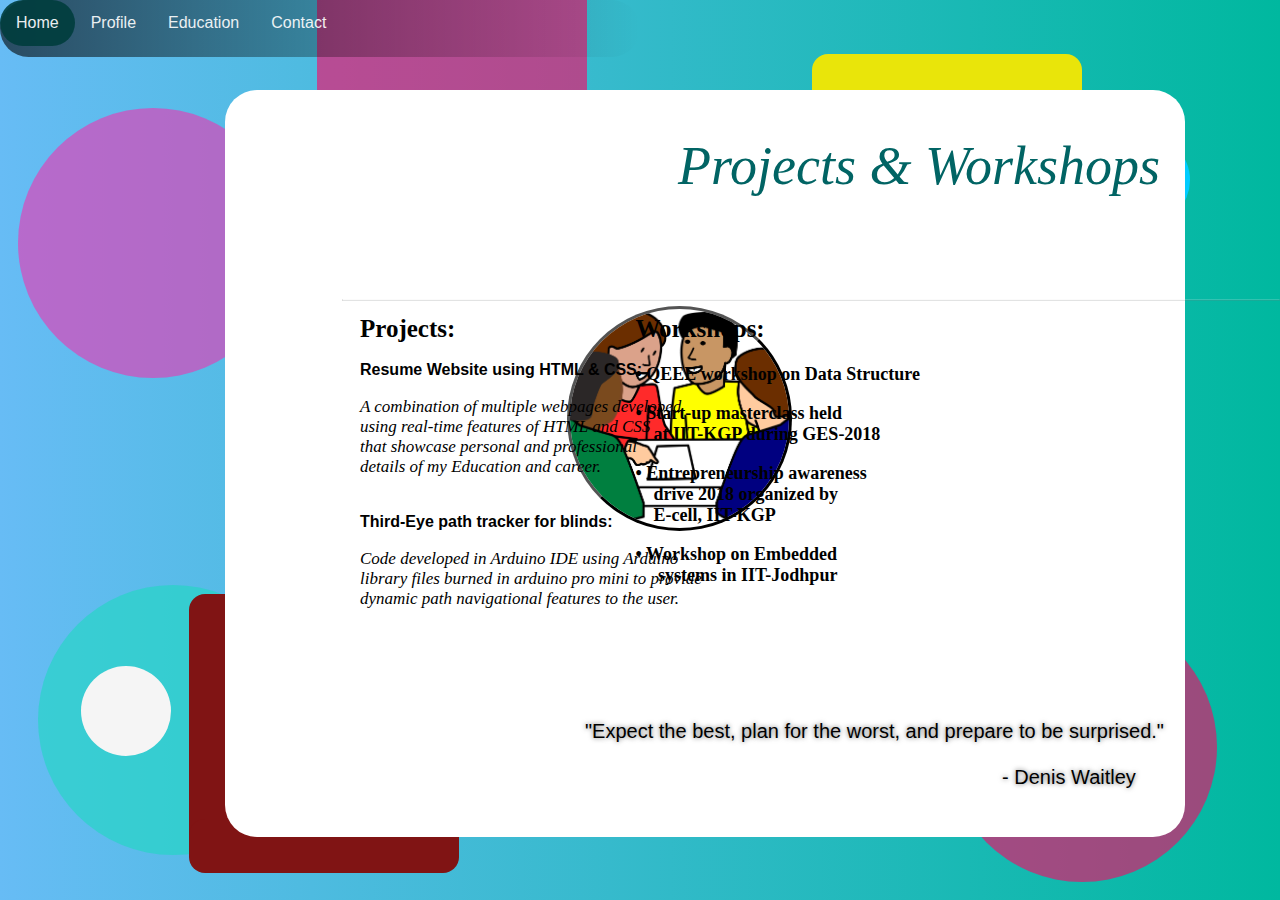
<file: Projects.html>
<!DOCTYPE html>
<html>
<head>
<meta charset="UTF-8" />
<meta name="viewport" content="width=device-width, initial-scale=1">
<link rel="icon" type="image" href="Projects.png" /> 
<title>MY PROFILE</title>
<style>
* {
  margin: 0;
  padding: 0;
  box-sizing: border-box;
}
img{
    border-radius: 50%;
}
main{
    z-index: 3;
    min-height: 100vh;
    background: linear-gradient(to right,rgb(103, 188, 245),rgb(0, 184, 159));
}  
body {
  font-family: 'Lato', sans-serif;
}

ul {
 z-index: 15;
  list-style-type: none;
  margin: 0;
  padding: 0;
  overflow: hidden;
  background-color: linear-gradient(to right,rgb(6, 199, 199),rgb(0, 0, 0));
}

li {
  z-index: 15;
  float: left;
}

li a {
  z-index: 15;
  opacity: .9;
  display: block;
  color: white;
  text-align: center;
  padding: 14px 16px;
  text-decoration: none;
}

li a:hover {
    z-index: 15;
    background-color: rgb(0, 61, 61);
    border-radius: 2rem;
}
.navbar{
    z-index: 15;
    position: relative;
}
.navbarstrip{
    position: absolute;
    z-index: 12;
    border-radius: 2rem;
    background: linear-gradient(to right,rgba(0, 0, 0, 0.6),rgb(6, 199, 199, 0.0));
    min-height: 6.3vh;
    min-width: 50%;
    border: 1px outset linear-gradient(to right,rgb(6, 199, 199),rgb(0, 0, 0));
    background-color: linear-gradient(to right,rgb(0, 0, 0),rgb(6, 199, 199));
    left: 0vh;  
    width: 10vh;
    top: 0vh;
}
/* .glass1{
    position: absolute;
    z-index: 6;
    opacity: 0.8;
    background: rgb(255, 255, 255);
    border-radius: 2rem;
    min-height: 50vh;
    border: 1px outset linear-gradient(to right,rgb(6, 199, 199),rgb(0, 0, 0));
    background-color: linear-gradient(to right,rgba(255, 255, 255, 0.9),rgb(255, 255, 255, 0.9));  
    right: 15vh;  
    width: 20%;
    top: 30vh;
} */
/* .glass2{
    position: absolute;
    z-index: 6;
    opacity: 0.8;
    background: rgba(255, 255, 255);
    border-radius: 2rem;
    min-height: 50vh;
    border: 1px outset linear-gradient(to right,rgb(6, 199, 199),rgb(0, 0, 0));
    background-color: linear-gradient(to right,rgba(255, 255, 255, 0.9),rgb(255, 255, 255, 0.9));  
    left: 15vh;
    width: 20%;
    top: 30vh;
} */
.glass3{
    z-index: 6;
    position: absolute;
    background: rgb(255, 255, 255);
    border-radius: 2rem;
    min-height: 83vh;
    border: 1px outset linear-gradient(to right,rgb(6, 199, 199),rgb(0, 0, 0));
    background-color: linear-gradient(to right,rgb(255, 255, 255),rgb(255, 255, 255));  
    width: 75%;
    top: 10vh;
    left: 25vh;
}
.image1{
    position: absolute;
    z-index: 7;
    width: 16vh;
    height: 16vh;
    top: 14vh;
    left: 78.3%;
    bottom: 20%;
}
.image2{
    border: 3px outset rgb(0, 0, 0);
    border-radius: 50%;
    position: absolute;
    z-index: 7;
    width: 25vh;
    height: 25vh;
    top: 34vh;
    left: 44.3%;
    bottom: 20%;

}
.image3{
    position: absolute;
    z-index: 7;
    width: 30vh;
    height: 30vh;
    top: 19vh;
    left: 9.5%;
    bottom: 20%;
}
.circle1{
    position: absolute;
    z-index: 3;
    opacity: 0.6;
    background: rgba(255, 255, 255, 0.3);
    border-radius: 50%;
    min-height: 30vh;
    border: 1px outset linear-gradient(to right,rgb(6, 199, 199),rgb(0, 0, 0));
    background-color: rgb(255, 1, 99);  
    right: 7vh;  
    width: 30vh;
    top: 68vh;
}
.circle2{
    position: absolute;
    z-index: 3;
    opacity: 0.6;
    background: rgba(79, 0, 226, 0.3);
    border-radius: 50%;
    min-height: 30vh;
    border: 1px outset linear-gradient(to right,rgb(6, 199, 199),rgb(0, 0, 0));
    background-color:rgb(30, 216, 191);  
    right: 108vh;  
    width: 30vh;
    top: 65vh;
}
.circle3{
    position: absolute;
    z-index: 3;
    opacity: 0.6;
    background: rgba(255, 255, 255, 0.3);
    border-radius: 50%;
    min-height: 30vh;
    border: 1px outset linear-gradient(to right,rgb(6, 199, 199),rgb(0, 0, 0));
    background-color: rgb(238, 51, 176);  
    left: 2vh;  
    width: 30vh;
    top: 12vh;
}
.circle4{
    position: absolute;
    z-index: 15;
    background: rgba(255, 255, 255, 0.9);
    border-radius: 50%;
    min-height: 10vh;
    border: 1px outset linear-gradient(to right,rgb(6, 199, 199),rgb(0, 0, 0));
    background-color: whitesmoke;  
    left: 9vh;  
    width: 10vh;
    top: 74vh;
}
.circle5{
    position: absolute;
    z-index: 1;
    background: rgba(255, 255, 255, 0.9);
    border-radius: 50%;
    min-height: 10vh;
    border: 1px outset linear-gradient(to right,rgb(6, 199, 199),rgb(0, 0, 0));
    background-color: rgb(234, 236, 70);  
    left: 115vh;  
    width: 10vh;
    top: 43vh;
}
.circle6{
    position: absolute;
    z-index: ;
    opacity: 1;
    background: rgba(255, 255, 255, 0.3);
    border-radius: 50%;
    min-height: 10vh;
    border: 1px outset linear-gradient(to right,rgb(6, 199, 199),rgb(0, 0, 0));
    background-color: rgb(0, 204, 255);  
    right: 10vh;  
    width: 10vh;
    top: 15vh;
}
.circle7{
    position: absolute;
    z-index: 3;
    background: rgb(132, 247, 247);
    border-radius: 50%;
    min-height: 17vh;
    border: 1px outset linear-gradient(to right,rgb(6, 199, 199),rgb(0, 0, 0));
    background-color: rgb(94, 255, 234);  
    right: 27.5vh;  
    width: 17vh;
    top: 20.5vh;
}

.button2 {
  top: 500px;
  border-radius: 4px;
  background-color: #00ccff;
  border: none;
  color: #FFFFFF;
  text-align: center;
  font-size: 16px;
  padding: 15px;
  width: 150px;
  transition: all 0.5s;
  cursor: pointer;
  margin: 10px;
}

.button2 span {
  cursor: pointer;
  display: inline-block;
  position: relative;
  transition: 0.5s;
}

.button2 span:after {
  content: '\00bb';
  color: black;
  position: absolute;
  opacity: 0;
  top: 0;
  right: -20px;
  transition: 0.5s;
}

.button2:hover span {
  padding-right: 50px;
}

.button2:hover span:after {
  opacity: 1;
  right: 0;
}
.quote{
    position: absolute;
    z-index: 15;
    text-align: left;
    justify-content: left;
    top: 70px;
    left: 86vh;
}
.line{
    position: absolute;
    z-index: 7;
    top: 14vh;
    left: 85vh;
}
.profile{
    position: absolute;
    z-index: 7;
    width: 20vh;
    height: 20vh;
    top: 8vh;
    left: 31.5%;
    bottom: 20%;
}
.namesquare{
    position: absolute;
    z-index: 3;
    opacity: 0.6;
    background: rgba(255, 255, 255, 0.3);
    border-bottom-right-radius: 2rem;
    min-height: 30vh;
    border: 1px outset linear-gradient(to right,rgb(6, 199, 199),rgb(0, 0, 0));
    background-color: rgb(255, 1, 99);  
    right: 77vh;  
    width: 30vh;
    top: 0vh;
}
h1 {
  text-shadow: 0 0 3px whitesmoke;
}
.text1{
    position: absolute;
    z-index: 8;
    right: 23vh;
    top: 38vh;
    justify-content: center;
    text-align: center;
}
.text2{
    position: absolute;
    z-index: 8;
    right: 90vh;
    top: 58vh;
    justify-content: center;
    text-align: center;
}
.text3{
    position: absolute;
    z-index: 8;
    left: 23vh;
    top: 38vh;
    justify-content: center;
    text-align: center;
}
.square1{
    position: absolute;
    z-index: 5;
    background:  rgba(128, 20, 20, 0.9);
    border-radius: 1rem;
    min-height: 30vh;
    border: 1px outset linear-gradient(to right,rgb(6, 199, 199),rgb(0, 0, 0));
    background-color:rgb(128, 20, 20);  
    left: 21vh;  
    width: 6vh;
    top: 66vh;
}
.square2{
    position: absolute;
    z-index: 5;
    background: rgba(235, 3, 3, 0.9);
    border-radius: 1rem;
    min-height: 30vh;
    border: 1px outset linear-gradient(to right,rgb(6, 199, 199),rgb(0, 0, 0));
    background-color:rgb(233, 229, 10);  
    right: 22vh;  
    width: 6vh;
    top: 8vh;
}
.square3{
    position: absolute;
    z-index: 5;
    background: rgba(128, 20, 20, 0.9);
    border-radius: 1rem;
    min-height: 6vh;
    border: 1px outset linear-gradient(to right,rgb(6, 199, 199),rgb(0, 0, 0));
    background-color:rgb(128, 20, 20);  
    left: 21vh;  
    width: 30vh;
    top: 91vh;
}.square4{
    position: absolute;
    z-index: 5;
    background: rgba(128, 20, 20, 0.9);
    border-radius: 1rem;
    min-height: 6vh;
    border: 1px outset linear-gradient(to right,rgb(6, 199, 199),rgb(0, 0, 0));
    background-color:rgb(233, 229, 10);  
    right: 22vh;  
    width: 30vh;
    top:6vh;
}
.heading{
    position: absolute;
    z-index: 8;
    left: 38vh;
    top: 15vh;
    justify-content: center;
    text-align: center;
}
.careerobj{
    position: absolute;
    top: 35vh;
    z-index: 8;
    left: 40vh;
}
.careerobj2{
    position: absolute;
    top: 35vh;
    z-index: 8;
    right: 40vh;
}
.quote{
    position: absolute;
    top:80vh;
    text-align: center;
    text-shadow: 0 0 5px rgb(104, 104, 104);
    font-size: 20px;
    left: 65vh;
}
/* .glass1 {
  margin:20px;
  padding: 3px;
  outline:2px solid #DDD;
  border:#a1a1a1;
  float:left;
	-webkit-transition: margin 0.5s ease-out;
    -moz-transition: margin 0.5s ease-out;
    -o-transition: margin 0.5s ease-out;
}

.glass1:hover {
	cursor:pointer;
    margin-top: 5px;
} */
/* .text1{
    display: flex;
    background: black;
    border-radius: 2rem;
    min-height: 50vh;
    border: 1px outset linear-gradient(to right,rgb(6, 199, 199),rgb(0, 0, 0));
    background-color: whitesmoke; 
    width: 0%;
    top: 30vh;
    left: 82vh;
} */

</style>
</head>
<body>
    <main>
        <div class="glass1">

        </div>
        <div class="glass2">

        </div>
        <div class="glass3">

        </div>
        <!-- <div class="image1">
            <img src="Hobbies.png" width="100%">
            
        </div>
        <div class="text1">
            <h1 style = "font-family:candara;font-style:italic;">Hobbies</h1>
            <p style = "font-family:candara;font-size:20px;font-style:italic;"></br>My interests,</br> My passion</br>and activities </br>I do  regularly </br>in my time </br>for pleasure.</br> </p>
            <button class="button2">
                <span>
                <a style="text-decoration:none" href="http://127.0.0.1:5500/Hobbies.html" class="btn">More</a>
                </span>
                </button>

        </div> -->
        <div class="image2">
            <img src="Projects.png" width="100%">

        </div>
        <!-- <div class="text2">
            <h1 style = "font-family:candara;font-style:italic;">Skills</h1>
            <p style = "font-family:candara;font-size:20px;font-style:italic;"> </br>Functional and </br>Non-functional, </br>What I have and </br>What I wish to</br> have in future. </br></p>
            <button class="button2">
            <span>
            <a style="text-decoration:none" href="http://127.0.0.1:5500/Skills.html" class="btn">More</a>
            </span>
            </button> -->

        </div>
        <!-- <div class="image3">
            <img src="About me.png" width="100%">
           
        </div>
        <div class="text3">
            <h1 style = "font-family:candara;font-style:italic;">About </h1>
            <p style = "font-family:candara;font-size:20px;font-style:italic;"></br>Miscellaneous</br> information about </br>me,that you</br> might find </br>interesting.</br> </br></p>
            <button class="button2">
                <span>
                <a style="text-decoration:none" color="black" href="http://127.0.0.1:5500/About%20me.html" class="btn">More</a>
                </span>
                </button>

        </div> -->
        <div class="navbar">
        <ul>
            <li><a class="active" href="http://127.0.0.1:5500/index.html">Home</a></li>
            <li><a href="http://127.0.0.1:5500/Personal.html">Profile</a></li>
            <li><a href="http://127.0.0.1:5500/Education.html">Education</a></li>
            <li><a href="http://127.0.0.1:5500/Contacts.html">Contact</a></li>
          </ul>
        </div>
        <!-- <div class="quote">
            <h1 style="color: black;font-family: sans-serif;font-size: 40px;">Ansh Munjal</h1>
            <p style="font-family:candara;font-size:20px;font-style:italic;color: whitesmoke;text-shadow: 0 10px 10px black;"> </br>B.Tech (Electronics and Communications)</p>
        </div>
        <div class="line">
            <h2 style="color: black;">_________________________</h2>
        </div> -->

        <!-- <div class="profile">
            <img src="anshpic.jpeg" width="100%">
        </div> -->

    </main>
   
    <div class="circle1"></div>
    <div class="circle2"></div>
    <div class="circle3"></div>
    <div class="circle4"></div>
    <div class="circle5"></div>
    <div class="circle6"></div>
    <div class="circle7"></div>
    <div class="navbarstrip"></div>
    <div class="namesquare"></div>
    <div class="square1"></div>
    <div class="square2"></div>
    <div class="square3"></div>
    <div class="square4"></div>
    <div class="heading">
        <p style = "font-family:candara;font-size:54px;font-style:italic;color: rgb(1, 100, 100);">&nbsp&nbsp&nbsp&nbsp&nbsp&nbsp&nbsp&nbsp&nbsp&nbsp&nbsp&nbsp&nbsp&nbsp&nbsp&nbsp&nbsp&nbsp&nbsp&nbsp&nbsp&nbsp&nbsp 
            Projects & Workshops &nbsp&nbsp&nbsp&nbsp&nbsp&nbsp&nbsp
            &nbsp&nbsp&nbsp&nbsp&nbsp&nbsp&nbsp&nbsp&nbsp&nbsp<hr style="margin: 40px 0px;
            border-color: #727878;
            opacity: 0.2;border-top: 1px solid #eee;"></p>
    </div>
    <div class="careerobj">
        <p style="font-family:candara;font-weight: bold;font-size: 25px;">Projects:</p>
        <p style="font-weight: bold;"></br>Resume Website using HTML & CSS:</p></br>
        <p style="font-family:candara;font-size:17px;font-style:italic;">A combination of multiple webpages developed </br>using real-time features of HTML and CSS</br> that showcase personal and professional </br>details of my Education and career.</p></br></br>
        <p style="font-weight: bold;">Third-Eye path tracker for blinds:</p></br>
        <p style="font-family:candara;font-size:17px;font-style:italic;">Code developed in Arduino IDE using Arduino </br>library files burned in arduino pro mini to provide </br>dynamic path navigational features to the user.</p></br>
    </div>
    <div class="careerobj2">
        <p style="font-family:candara;font-weight: bold;font-size: 25px;">Workshops:</p>
        <p style="font-family: candara;font-size: 18px;font-weight: bold;"></br>• QEEE workshop on Data Structure</p>
        </br>
        <p style="font-family: candara;font-size: 18px; font-weight: bold;">• Start-up masterclass held </br>&nbsp;&nbsp;&nbsp;&nbsp;at IIT-KGP during GES-2018</p>
        </br>
        <p style="font-family: candara;font-size: 18px;font-weight: bold;">• Entrepreneurship awareness</br>&nbsp;&nbsp; &nbsp;drive 2018 organized by </br>&nbsp;&nbsp;&nbsp;&nbsp;E-cell, IIT-KGP</p>
        </br>
        <p style="font-family: candara;font-size: 18px;font-weight: bold;">• Workshop on Embedded</br>&nbsp;&nbsp;&nbsp;&nbsp; systems in IIT-Jodhpur</p>
        </br>

    </div>
    <div class="quote"> "Expect the best, plan for the worst, and prepare to be surprised."</br></br>&nbsp&nbsp&nbsp&nbsp&nbsp&nbsp&nbsp&nbsp&nbsp&nbsp&nbsp
        &nbsp&nbsp&nbsp&nbsp&nbsp&nbsp&nbsp&nbsp&nbsp&nbsp&nbsp&nbsp
        &nbsp&nbsp&nbsp&nbsp&nbsp&nbsp&nbsp&nbsp&nbsp&nbsp&nbsp&nbsp&nbsp
        &nbsp&nbsp&nbsp&nbsp&nbsp&nbsp&nbsp&nbsp&nbsp&nbsp&nbsp&nbsp&nbsp&nbsp
        &nbsp&nbsp&nbsp&nbsp&nbsp&nbsp&nbsp&nbsp&nbsp&nbsp&nbsp&nbsp&nbsp&nbsp&nbsp&nbsp- Denis Waitley</div>
</body>
</html>
</file>
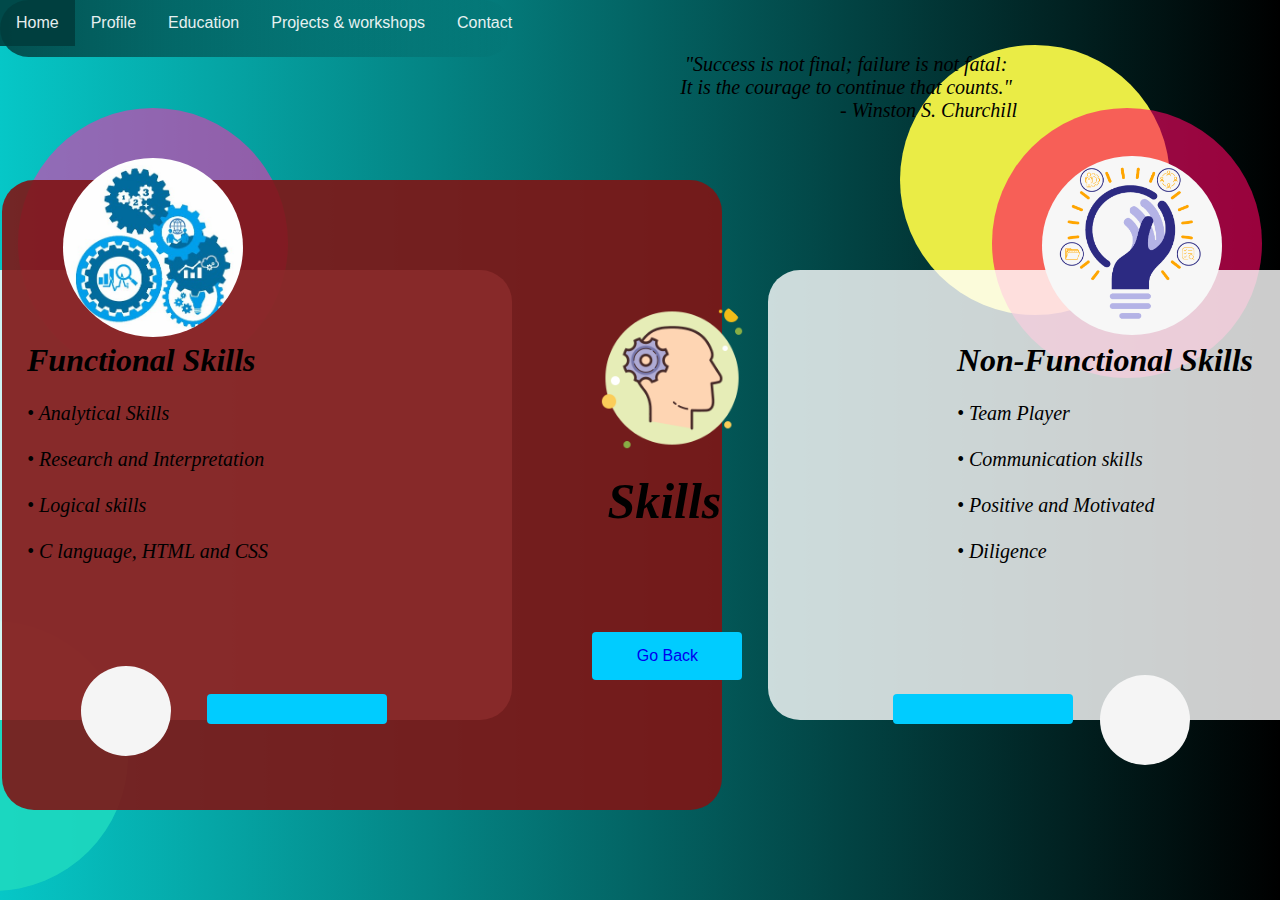
<file: Skills.html>
<!DOCTYPE html>
<html>
<head>
<meta charset="UTF-8" />
<meta name="viewport" content="width=device-width, initial-scale=1">
<link rel="icon" type="image" href="Skills.jpg" /> 
<title>MY PROFILE</title>
<style>
* {
  margin: 0;
  padding: 0;
  box-sizing: border-box;
}
img{
    border-radius: 50%;
}
main{
    z-index: 3;
    min-height: 100vh;
    background: linear-gradient(to right,rgb(6, 199, 199),rgb(0, 0, 0));

}  
body {
  font-family: 'Lato', sans-serif;
}

ul {
 z-index: 15;
  list-style-type: none;
  margin: 0;
  padding: 0;
  overflow: hidden;
  background-color: linear-gradient(to right,rgb(6, 199, 199),rgb(0, 0, 0));
}

li {
  z-index: 15;
  float: left;
}

li a {
  z-index: 15;
  opacity: .9;
  display: block;
  color: white;
  text-align: center;
  padding: 14px 16px;
  text-decoration: none;
}

li a:hover {
    z-index: 15;
    background-color: rgb(0, 61, 61);
}
.navbar{
    z-index: 15;
    position: relative;
}
.navbarstrip{
    position: absolute;
    z-index: 12;
    border-radius: 2rem;
    background: linear-gradient(to right,rgba(0, 0, 0, 0.6),rgb(6, 199, 199, 0.0));
    min-height: 6.3vh;
    min-width: 40%;
    border: 1px outset linear-gradient(to right,rgb(6, 199, 199),rgb(0, 0, 0));
    background-color: linear-gradient(to right,rgb(0, 0, 0),rgb(6, 199, 199));
    left: 0vh;  
    width: 10vh;
    top: 0vh;
}
.glass1{
    position: absolute;
    z-index: 6;
    opacity: 0.8;
    background: rgb(255, 255, 255);
    border-top-left-radius: 2rem;
    border-bottom-left-radius: 2rem;
    min-height: 50vh;
    border: 1px outset linear-gradient(to right,rgb(6, 199, 199),rgb(0, 0, 0));
    background-color: linear-gradient(to right,rgba(255, 255, 255, 0.9),rgb(255, 255, 255, 0.9));  
    right: 0vh;  
    width: 40%;
    top: 30vh;
}
.glass2{
    position: absolute;
    z-index: 6;
    opacity: 0.8;
    background: rgba(255, 255, 255);
    border-top-right-radius: 2rem;
    border-bottom-right-radius: 2rem;
    min-height: 50vh;
    border: 1px outset linear-gradient(to right,rgb(6, 199, 199),rgb(0, 0, 0));
    background-color: linear-gradient(to right,rgba(255, 255, 255, 0.9),rgb(255, 255, 255, 0.9));  
    left: 0vh;
    width: 40%;
    top: 30vh;
}
/* .glass3{
    z-index: 6;
    opacity: 0.8;
    position: absolute;
    background: rgb(255, 255, 255);
    border-radius: 2rem;
    min-height: 50vh;
    border: 1px outset linear-gradient(to right,rgb(6, 199, 199),rgb(0, 0, 0));
    background-color: linear-gradient(to right,rgba(255, 255, 255, 0.9),rgb(255, 255, 255, 0.9));  
    width: 20%;
    top: 30vh;
    left: 82vh;
} */
.image1{
    position: absolute;
    z-index: 7;
    width: 20vh;
    height: 20vh;
    top: 17.3vh;
    right: 6.5vh;
    bottom: 20%;
}
.image2{
    position: absolute;
    z-index: 7;
    width: 20vh;
    height: 20vh;
    top: 32vh;
    left: 45.5%;
    bottom: 20%;

}
.image3{
    position: absolute;
    z-index: 7;
    width: 20vh;
    height: 20vh;
    top: 17.5vh;
    left: 7vh;
    bottom: 20%;
}
.circle1{
    position: absolute;
    z-index: 3;
    opacity: 0.6;
    background: rgba(255, 255, 255, 0.3);
    border-radius: 50%;
    min-height: 30vh;
    border: 1px outset linear-gradient(to right,rgb(6, 199, 199),rgb(0, 0, 0));
    background-color: rgb(255, 1, 99);  
    right: 2vh;  
    width: 30vh;
    top: 12vh;
}
.circle2{
    position: absolute;
    z-index: 0;
    opacity: 0.9;
    background: rgba(79, 0, 226, 0.3);
    border-radius: 50%;
    min-height: 30vh;
    border: 1px outset linear-gradient(to right,rgb(6, 199, 199),rgb(0, 0, 0));
    background-color:rgb(30, 216, 191);  
    right: 128vh;  
    width: 30vh;
    top: 69vh;
}
.circle3{
    position: absolute;
    z-index: 3;
    opacity: 0.6;
    background: rgba(255, 255, 255, 0.3);
    border-radius: 50%;
    min-height: 30vh;
    border: 1px outset linear-gradient(to right,rgb(6, 199, 199),rgb(0, 0, 0));
    background-color: rgb(238, 51, 176);  
    left: 2vh;  
    width: 30vh;
    top: 12vh;
}
.circle4{
    position: absolute;
    z-index: 15;
    background: rgba(255, 255, 255, 0.9);
    border-radius: 50%;
    min-height: 10vh;
    border: 1px outset linear-gradient(to right,rgb(6, 199, 199),rgb(0, 0, 0));
    background-color: whitesmoke;  
    left: 9vh;  
    width: 10vh;
    top: 74vh;
}
.circle5{
    position: absolute;
    z-index: 0;
    background: rgba(255, 255, 255, 0.9);
    border-radius: 50%;
    min-height: 30vh;
    border: 1px outset linear-gradient(to right,rgb(6, 199, 199),rgb(0, 0, 0));
    background-color: rgb(234, 236, 70);  
    left: 100vh;  
    width: 30vh;
    top: 5vh;
}
.circle6{
    position: absolute;
    z-index:7 ;
    opacity: 1;
    background: rgba(255, 255, 255, 0.3);
    border-radius: 50%;
    min-height: 10vh;
    border: 1px outset linear-gradient(to right,rgb(6, 199, 199),rgb(0, 0, 0));
    background-color: whitesmoke;  
    right: 10vh;  
    width: 10vh;
    top: 75vh;
}
.circle7{
    position: absolute;
    z-index:6 ;

    background: rgba(255, 255, 255, 0.5);
    border-radius: 2rem;
    min-height: 70vh;
    border: 1px outset linear-gradient(to right,rgb(6, 199, 199),rgb(0, 0, 0));
    background-color: rgba(128, 20, 20, 0.9);  
    right: 62vh;  
    width: 80vh;
    top: 20vh;
}


.button2 {
  top: 500px;
  border-radius: 4px;
  background-color: #00ccff;
  border: none;
  color: #FFFFFF;
  text-align: center;
  font-size: 16px;
  padding: 15px;
  width: 150px;
  transition: all 0.5s;
  cursor: pointer;
  margin: 10px;
}

.button2 span {
  cursor: pointer;
  display: inline-block;
  position: relative;
  transition: 0.5s;
}

.button2 span:after {
  content: '\00bb';
  color: black;
  position: absolute;
  opacity: 0;
  top: 0;
  right: -20px;
  transition: 0.5s;
}

.button2:hover span {
  padding-right: 50px;
}

.button2:hover span:after {
  opacity: 1;
  right: 0;
}
.quote{
    position: absolute;
    z-index: 15;
    text-align: center;
    top: 30px;
    left: 75vh;
}
.functionalskills{
    z-index: 8;
    position: absolute;
    top: 48vh;
}
.text1{
    position: absolute;
    z-index: 8;
    left: 3vh;
    top: 38vh;
    justify-content: left;
    text-align: left;
}
.text3{
    position: absolute;
    z-index: 8;
    right: 3vh;
    top: 38vh;
    justify-content: left;
    text-align: left;
}
.buttondesign1{
    position: absolute;
    top: 39.1vh;
    left: 20vh;
    z-index: 10;
    border-radius: 4px;
    background-color: #00ccff;
    border: none;
    color: #FFFFFF;
    text-align: center;
    font-size: 16px;
    padding: 15px;
    width: 20vh;
}
.buttondesign2{
    position: absolute;
    top: 39.1vh;
    right: 20vh;
    z-index: 10;
    border-radius: 4px;
    background-color: #00ccff;
    border: none;
    color: #FFFFFF;
    text-align: center;
    font-size: 16px;
    padding: 15px;
    width: 20vh;
}
/* .glass1 {
  margin:20px;
  padding: 3px;
  outline:2px solid #DDD;
  border:#a1a1a1;
  float:left;
	-webkit-transition: margin 0.5s ease-out;
    -moz-transition: margin 0.5s ease-out;
    -o-transition: margin 0.5s ease-out;
}

.glass1:hover {
	cursor:pointer;
    margin-top: 5px;
} */
/* .text1{
    display: flex;
    background: black;
    border-radius: 2rem;
    min-height: 50vh;
    border: 1px outset linear-gradient(to right,rgb(6, 199, 199),rgb(0, 0, 0));
    background-color: whitesmoke; 
    width: 0%;
    top: 30vh;
    left: 82vh;
} */

</style>
</head>
<body>
    <main>
        <div class="glass1">

        </div>
        <div class="glass2">

        </div>
        <!-- <div class="glass3">

        </div> -->
        <div class="image1">
            <img src="Nonfunctional skills.png" width="100%">
            
        </div>
        <div class="text1">
            <h1 style = "font-family:candara;font-style:italic;">Functional Skills</h1>
            <p style = "font-family:candara;font-size:20px;font-style:italic;"></br>• Analytical Skills</br></br>
                • Research and Interpretation</br></br>
                • Logical skills</br></br>
                • C language, HTML and CSS</br></p>
            <button class="buttondesign1">
                <span>
                <a style="text-decoration:none" color="black" href="#" class="btn"></a>
                </span>
                </button>

        </div>
        <div class="image2">
            <img src="Skills.jpg" width="100%">
            <div class="overlay">
                <div class="text">
                    <h1 style = "font-family:candara;font-style:italic;font-size: 50px;">&nbsp&nbspSkills</h1>
                    <p style = "font-family:candara;font-size:20px;font-style:italic;"> </br></br></br></br></p>
                    <button class="button2" >
                    <span>
                    <a style="text-decoration:none" href="http://127.0.0.1:5500/index.html" class="btn">Go Back</a>
                    </span>
                    </button>

                </div>
            </div>
        </div>
        <div class="image3">
            <img src="Functional skills.jpg" width="100%">
           
        </div>
        <div class="text3">
            <h1 style = "font-family:candara;font-style:italic;">Non-Functional Skills</h1>
            <p style = "font-family:candara;font-size:20px;font-style:italic;"> </br>• Team Player</br></br>
                • Communication skills</br></br>
                • Positive and Motivated</br></br>
                • Diligence</br></p>
            <button class="buttondesign2" >
                <span>
                <a style="text-decoration:none" color="black" href="#" class="btn"></a>
                </span>
                </button>

        </div>
        <div class="navbar">
        <ul>
            <li><a class="active" href="http://127.0.0.1:5500/index.html">Home</a></li>
            <li><a class="active" href="http://127.0.0.1:5500/Personal.html">Profile</a></li>
            <li><a href="http://127.0.0.1:5500/Education.html">Education</a></li>
            <li><a href="http://127.0.0.1:5500/Projects.html">Projects & workshops</a></li>
            <li><a href="http://127.0.0.1:5500/Contacts.html">Contact</a></li>
          </ul>
        </div>
        <div class="quote">
            <p style="font-family:candara;font-size:20px;font-style:italic;color: black;"> </br>"Success is not final; failure is not fatal:</br> It is the courage to continue that counts." </br>&nbsp&nbsp&nbsp&nbsp&nbsp&nbsp&nbsp&nbsp&nbsp&nbsp&nbsp&nbsp&nbsp&nbsp&nbsp&nbsp&nbsp&nbsp&nbsp&nbsp&nbsp&nbsp&nbsp&nbsp&nbsp&nbsp&nbsp&nbsp&nbsp&nbsp&nbsp&nbsp&nbsp- Winston S. Churchill</p>
        </div>
        <div class="functionalskills">
            <!-- <p style="font-family:candara;font-size: 18px;font-style: italic;">Analytical Skills, Research and Interpretation, Logical Skills, C language basics, HTML and CSS basics.

                I have used it in my Final Year project of my BTech. I prepared the research report and presented my project in. I also volunteered in an event wherein I needed to keep an account of all the cash and calculation plus managing the crowd. That event taught me how to analyze any situation to obtain the best optimized solution. Plus, all the projects and papers that I prepared during my Graduation helped me to acquire these skills.
                The technical skills were acquired by the trainings that I did, and some were taught in regular classes. -->
                </p>
        </div>


    </main>
   
    <div class="circle1"></div>
    <div class="circle2"></div>
    <div class="circle3"></div>
    <div class="circle4"></div>
    <div class="circle5"></div>
    <div class="circle6"></div>
    <div class="circle7"></div>
    <div class="navbarstrip"></div>
    <div class="square"></div>
</body>
</file>
